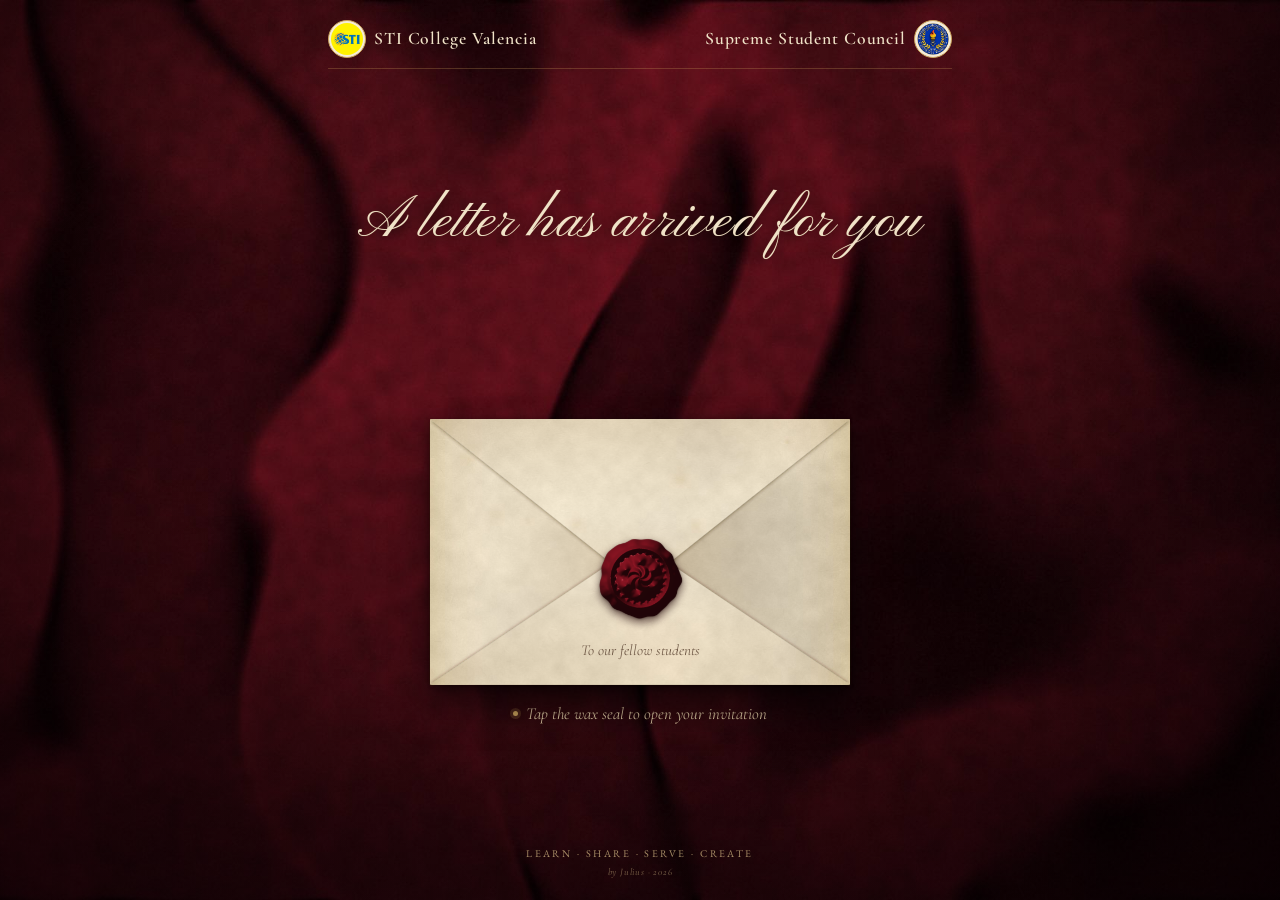
<file: index.html>
<!doctype html>
<html lang="en">
<head>
  <meta charset="utf-8">
  <meta name="viewport" content="width=device-width, initial-scale=1, viewport-fit=cover">
  <meta name="theme-color" content="#2b070b">
  <meta name="description" content="An invitation to the STI College Valencia Teachers' Day Celebration & Panaghimamat 2026 — Friday, October 23, 1:00 to 5:00 PM at Regidor Country Homes.">
  <meta property="og:type" content="website">
  <meta property="og:url" content="https://islawqt.github.io/panaghimamat-2026/">
  <meta property="og:title" content="A letter has arrived for you">
  <meta property="og:description" content="Panaghimamat 2026 · Teachers’ Day & Acquaintance Party · Friday, October 23 · STI College Valencia">
  <meta property="og:image" content="https://islawqt.github.io/panaghimamat-2026/assets/share-student.jpg">
  <meta property="og:image:width" content="1200">
  <meta property="og:image:height" content="630">
  <meta name="twitter:card" content="summary_large_image">
  <meta property="og:image:type" content="image/jpeg">
  <meta property="og:image:alt" content="A sealed vintage envelope on red velvet: A letter has arrived for you">
  <title>Panaghimamat 2026 — STI College Valencia</title>
  <link rel="icon" type="image/svg+xml" href="assets/favicon.svg">
  <link rel="preload" href="assets/fonts/pinyon-script-latin-400-normal.woff2" as="font" type="font/woff2" crossorigin>
  <link rel="preload" href="assets/fonts/eb-garamond-latin-400-normal.woff2" as="font" type="font/woff2" crossorigin>
  <link rel="preload" href="assets/fonts/eb-garamond-latin-600-normal.woff2" as="font" type="font/woff2" crossorigin>
  <link rel="preload" href="assets/fonts/cormorant-garamond-latin-500-italic.woff2" as="font" type="font/woff2" crossorigin>
  <link rel="stylesheet" href="assets/fonts/fonts.css?v=1">
  <!-- Files load with this deploy's time as their version, so nobody needs a hard refresh after an update. -->
  <script>(function(d){var v=Date.parse(d.lastModified)||Date.now();[["c","styles.css"],["j","config.js"],["j","assets/vendor/qrcode.js"],["j","assets/ticket.js"],["j","script.js"],["j","assets/update.js"]].forEach(function(f){d.write(f[0]=="c"?'<link rel="stylesheet" href="'+f[1]+'?v='+v+'">':'<script src="'+f[1]+'?v='+v+'" defer><\/script>')})})(document)</script>
</head>
<body data-audience="student">
  <svg width="0" height="0" style="position:absolute" aria-hidden="true" focusable="false">
    <defs>
      <filter id="deckle" x="-3%" y="-3%" width="106%" height="106%">
        <feTurbulence type="fractalNoise" baseFrequency=".045" numOctaves="3" seed="7" result="n"/>
        <feDisplacementMap in="SourceGraphic" in2="n" scale="7" xChannelSelector="R" yChannelSelector="G"/>
      </filter>
      <pattern id="paperFill" patternUnits="userSpaceOnUse" width="1580" height="1000"><image href="assets/paper.jpg" width="1580" height="1000" preserveAspectRatio="xMidYMid slice"/></pattern>
      <filter id="foldShadow" x="-5%" y="-5%" width="110%" height="115%"><feDropShadow dx="0" dy="6" stdDeviation="7" flood-color="#3a2410" flood-opacity=".38"/></filter>
      <filter id="foldShadowUp" x="-5%" y="-15%" width="110%" height="120%"><feDropShadow dx="0" dy="-5" stdDeviation="7" flood-color="#3a2410" flood-opacity=".32"/></filter>
      <linearGradient id="sideL" x1="0" y1="0" x2="1" y2="0"><stop offset="0" stop-color="#fff" stop-opacity=".06"/><stop offset="1" stop-color="#6b4a22" stop-opacity=".22"/></linearGradient>
      <linearGradient id="sideR" x1="1" y1="0" x2="0" y2="0"><stop offset="0" stop-color="#000" stop-opacity=".02"/><stop offset="1" stop-color="#6b4a22" stop-opacity=".28"/></linearGradient>
      <linearGradient id="bottomLight" x1="0" y1="0" x2="0" y2="1"><stop offset="0" stop-color="#fff" stop-opacity=".22"/><stop offset="1" stop-color="#6b4a22" stop-opacity=".08"/></linearGradient>
      <linearGradient id="flapLight" x1="0" y1="0" x2="0" y2="1"><stop offset="0" stop-color="#6b4a22" stop-opacity=".12"/><stop offset=".6" stop-color="#fff" stop-opacity=".08"/><stop offset="1" stop-color="#6b4a22" stop-opacity=".18"/></linearGradient>
    </defs>
  </svg>
  <div class="velvet" aria-hidden="true"></div>
  <div class="preview-ribbon" id="previewRibbon" hidden><strong>Test preview</strong> · Responses are not saved yet</div>

  <div class="app-shell">
    <header class="masthead">
      <a class="brand" href="#welcome" id="brandHome" aria-label="STI College Valencia, back to the envelope">
        <img src="assets/sti-logo.png" alt="" width="34" height="34"><strong>STI College Valencia</strong>
      </a>
      <span class="brand brand-right">
        <strong>Supreme Student Council</strong><img src="assets/ssc-logo.png" alt="Supreme Student Council logo" width="34" height="34">
      </span>
    </header>

    <main id="mainContent" tabindex="-1">

      <!-- 0 · THE ENVELOPE -->
      <section class="step is-active" data-step="0" id="welcome" aria-labelledby="coverHeading">
        <h1 id="coverHeading" class="cover-line">A letter has arrived for you</h1>

        <div class="envelope-stage">
          <div class="envelope" id="envelope">
            <div class="env-back"></div>
            <div class="env-papers">
            <div class="env-letter paper" aria-hidden="true">
              <span class="mini-kicker">STI College Valencia</span>
              <span class="mini-title">Panaghimamat</span>
              <span class="mini-rule"></span>
              <span class="mini-date">23 October 2026</span>
            </div>
            </div>
            <svg class="env-pocket" viewBox="0 0 1580 1000" preserveAspectRatio="none" aria-hidden="true">
              <path d="M0 0 L768 548 Q790 562 768 576 L0 1000 Z" fill="url(#paperFill)" filter="url(#foldShadow)"/>
              <path d="M0 0 L768 548 Q790 562 768 576 L0 1000 Z" fill="url(#sideL)"/>
              <path d="M1580 0 L812 548 Q790 562 812 576 L1580 1000 Z" fill="url(#paperFill)" filter="url(#foldShadow)"/>
              <path d="M1580 0 L812 548 Q790 562 812 576 L1580 1000 Z" fill="url(#sideR)"/>
              <path d="M0 1000 L758 490 Q790 468 822 490 L1580 1000 Z" fill="url(#paperFill)" filter="url(#foldShadowUp)"/>
              <path d="M0 1000 L758 490 Q790 468 822 490 L1580 1000 Z" fill="url(#bottomLight)"/>
            </svg>
            <span class="env-address">To our fellow students</span>
            <div class="env-flap">
              <svg class="flap-front" viewBox="0 0 1580 640" preserveAspectRatio="none" aria-hidden="true">
                <path d="M0 0 L1580 0 L832 594 Q790 626 748 594 Z" fill="url(#paperFill)" filter="url(#foldShadow)"/>
                <path d="M0 0 L1580 0 L832 594 Q790 626 748 594 Z" fill="url(#flapLight)"/>
              </svg>
              <div class="flap-back"></div>
            </div>
            <button class="seal" id="sealButton" type="button" aria-haspopup="dialog" aria-controls="invitationCard">
              <img src="assets/wax-seal.png" alt="" width="320" height="320">
              <span class="sr-only">Open the invitation</span>
            </button>
          </div>
        </div>

        <p class="hint" id="envelopeHint"><span class="hint-dot" aria-hidden="true"></span>Tap the wax seal to open your invitation</p>
        <div class="after-read" id="afterRead" hidden>
          <button class="primary-btn" id="toPayment" type="button">Contribution &amp; RSVP <span aria-hidden="true">→</span></button>
          <button class="link-btn" id="reopenEnvelope" type="button">Read the invitation again</button>
        </div>
      </section>

      <!-- 1 · CONTRIBUTION & PAYMENT -->
      <section class="step" data-step="1" id="contribution" aria-labelledby="contribHeading" hidden>
        <div class="folio"><span>01 / 02</span><span>Contribution</span></div>
        <h2 id="contribHeading" class="page-title">One celebration, <em>one contribution</em></h2>
        <p class="lead">One amount covers both the Teachers’ Day Celebration and the acquaintance party.</p>

        <div class="price-single">
          <small>Per student</small>
          <strong>₱550</strong>
          <span>Teachers’ Day &amp; acquaintance party</span>
        </div>

        <div class="paper paper-card">
          <p class="card-label">Collection period</p>
          <p class="collection"><strong>October 7</strong> <span>to</span> <strong>October 19, 2026</strong></p>
          <div class="rule-ornament" aria-hidden="true">✦</div>
          <p class="card-label">Who to pay</p>
          <div class="payees">
            <div class="payee">
              <strong>Ms. Jhodel Aranas</strong>
              <small>SSC Treasurer</small>
              <span>Cash, in person</span>
            </div>
            <div class="payee">
              <strong>Ms. Anthony Sedoro</strong>
              <small>SSC President</small>
              <span>Cash, GCash or GoTyme</span>
            </div>
          </div>
          <p class="payee-note">Aside from the Treasurer, you may also pay <strong>directly to our SSC President, Ms. Anthony Sedoro</strong>. She is the owner of the GCash and GoTyme accounts and QR codes below.</p>
        </div>

        <div class="paper paper-card qr-card">
          <p class="card-label">Pay online (optional)</p>
          <div class="qr-tabs" role="tablist" aria-label="Online payment account">
            <button type="button" role="tab" id="tabGcash" aria-selected="true" aria-controls="qrPanel" data-account="gcash">GCash</button>
            <button type="button" role="tab" id="tabBank" aria-selected="false" aria-controls="qrPanel" data-account="bank">GoTyme Bank</button>
          </div>
          <div class="qr-panel" id="qrPanel" role="tabpanel" aria-labelledby="tabGcash">
            <img id="qrImage" src="assets/qr-gcash.png?v=2" alt="GCash QR code of Anthony Sedoro" width="240" height="240">
            <dl class="qr-details">
              <div><dt>Account name</dt><dd id="qrName">Anthony Sedoro</dd></div>
              <div><dt id="qrNumberLabel">GCash number</dt><dd id="qrNumber">0975 552 3575</dd></div>
            </dl>
          </div>
          <p class="small-note">After paying, keep a screenshot. You will attach it on the next page. You don’t need to type a reference number.</p>
          <p class="test-warning" data-test-only hidden>Test preview: please don’t send money yet. Payments open once the SSC confirms the site is live.</p>
        </div>

        <aside class="paper paper-card disclosure" aria-labelledby="safetyTitle">
          <p class="card-label" id="safetyTitle">A note on safety</p>
          <p>This invitation is hosted on <strong>GitHub Pages</strong>, a free website host. The site itself never receives or holds money. Every payment goes <strong>directly to the SSC officers</strong>: by GCash or GoTyme to the SSC President’s own account, or in cash to the Treasurer or President.</p>
          <p>Your reply and payment screenshot are saved only to the SSC’s private Google Sheet and Drive, and are used for this event alone.</p>
        </aside>

        <p class="small-note centered">Prefer cash? That’s fine. Just choose <em>Cash</em> on the next page and pay the Treasurer or the President before October 19.</p>
      </section>

      <!-- 2 · RSVP -->
      <section class="step" data-step="2" id="rsvp" aria-labelledby="rsvpHeading" hidden>
        <div class="folio"><span>02 / 02</span><span>Your reply</span></div>
        <h2 id="rsvpHeading" class="page-title">Will you <em>join us?</em></h2>
        <p class="lead">Kindly let us know so we can prepare for you.</p>

        <form id="rsvpForm" class="paper paper-card form-card" novalidate>
          <div class="form-field"><label for="fullName">Full name <span aria-hidden="true">*</span></label><div class="name-check" id="nameCheck"><input id="fullName" name="fullName" type="text" minlength="2" maxlength="100" autocomplete="name" placeholder="e.g. Stephen Dale Paubapo" required><span class="name-check-status" aria-live="polite"><span class="name-spin" aria-hidden="true"></span><span class="name-ok" aria-hidden="true">✓</span><span id="nameCheckText"></span></span></div></div>
          <div class="dup-note" id="dupNote" hidden aria-live="polite">
            <p id="dupText"></p>
            <div class="dup-email" id="dupEmailRow" hidden>
              <label for="dupEmail" class="sr-only">Email for your QR ticket</label>
              <input id="dupEmail" type="email" maxlength="120" autocomplete="email" inputmode="email" placeholder="e.g. name@gmail.com">
              <button type="button" class="primary-btn" id="dupSave">Add my email</button>
            </div>
            <p class="dup-err" id="dupErr" role="alert" hidden></p>
            <div class="dup-mind" id="mindRow" hidden>
              <p class="dup-warn"><b>Note:</b> You only have <b>1 chance</b> to change your mind. Once you switch to attending, you can’t change it back.</p>
              <button type="button" class="primary-btn" id="mindBtn">Change my mind</button>
            </div>
            <button type="button" class="dup-notme" id="dupNotMe">Not you? Fill in the form instead</button>
          </div>

          <div class="form-field"><label for="section">Year &amp; section <span aria-hidden="true">*</span></label><input id="section" name="section" type="text" minlength="2" maxlength="20" autocomplete="off" autocapitalize="characters" spellcheck="false" placeholder="e.g. BSIS 4A" required></div>


          <fieldset><legend>Attendance <span aria-hidden="true">*</span></legend>
            <div class="choice-grid"><label class="choice"><input type="radio" name="attendance" value="Attending" required><span>Happily attending</span></label><label class="choice"><input type="radio" name="attendance" value="Not attending" required><span>Unable to attend</span></label></div>
          </fieldset>

          <div class="form-field" id="reasonWrap" hidden>
            <label for="reason">Reason for not attending <span aria-hidden="true">*</span></label>
            <textarea id="reason" name="reason" rows="3" maxlength="300" placeholder="Briefly tell us why"></textarea>
            <small class="field-help">Reasons are strictly checked by the SSC officers.</small>
          </div>

          <div id="paymentFields" hidden>
            <div class="fee-line"><span>Your contribution</span><b id="feeValue">₱—</b></div>
            <div class="form-field" id="emailWrap" hidden><label for="email">Email for your QR ticket <span aria-hidden="true">*</span></label><input id="email" name="email" type="email" maxlength="120" autocomplete="email" inputmode="email" placeholder="e.g. stephen.paubapo@gmail.com"><small class="field-help">Your QR ticket is sent to this email once your payment is verified.</small></div>
            <fieldset><legend>How will you pay? <span aria-hidden="true">*</span></legend>
              <div class="method-list">
                <label class="method"><input type="radio" name="paymentMethod" value="Cash"><span><strong>Cash</strong><small>To the Treasurer or President Ms. Anthony Sedoro</small></span></label>
                <label class="method"><input type="radio" name="paymentMethod" value="GCash"><span><strong>GCash</strong><small>Already paid to Ms. Anthony Sedoro</small></span></label>
                <label class="method"><input type="radio" name="paymentMethod" value="Bank Transfer"><span><strong>GoTyme Bank</strong><small>Already paid to Ms. Anthony Sedoro</small></span></label>
              </div>
            </fieldset>
            <div class="form-field" id="proofWrap" hidden>
              <label for="proofImage">Payment screenshot <span aria-hidden="true">*</span></label>
              <input type="file" id="proofImage" accept="image/jpeg,image/png,image/webp">
              <small class="field-help">JPG, PNG or WebP, up to 2 MB. No reference number needed. The SSC checks it from your screenshot.</small>
            </div>
          </div>

          <div class="honeypot" aria-hidden="true"><label>Leave this empty<input id="companyWebsite" name="website" tabindex="-1" autocomplete="off"></label></div>

          <label class="consent"><input id="consent" type="checkbox" required><span>I agree that my reply, email and any payment screenshot will be shared with the STI Supreme Student Council for event coordination only.</span></label>
          <p class="connection-status" id="connectionStatus" role="status"></p>
          <p class="form-error" id="formError" role="alert" hidden></p>
          <button class="primary-btn full" type="submit" id="submitBtn">Send my reply</button>
        </form>
        <p class="status-back" id="statusLink" hidden><a href="status/">No QR ticket yet? Get help →</a></p>
      </section>

      <!-- 3 · ACKNOWLEDGMENT -->
      <section class="step" data-step="3" id="reply" aria-labelledby="replyHeading" hidden>
        <div class="rule-ornament big" aria-hidden="true">✦</div>
        <h2 id="replyHeading" class="page-title">Thank you, <em>truly.</em></h2>
        <p class="lead" id="replyBody">Your reply has been received.</p>
        <div id="ticketSlot" hidden></div>
        <div class="paper paper-card receipt" id="receiptCard">
          <div class="receipt-top"><span>STI College Valencia</span><span>SSC · 2026</span></div>
          <h3 id="receiptTitle">RSVP Acknowledgment</h3>
          <p class="receipt-tag" id="receiptTag">Response recorded</p>
          <dl id="receiptDetails"></dl>
          <p class="receipt-foot" id="receiptFooter">An acknowledgment for event coordination, not an official receipt.</p>
        </div>
        <div class="actions"><button type="button" class="primary-btn full" id="printReceipt">Save / print</button><button type="button" class="ghost-btn full" id="restartButton">Back to the envelope</button></div>
      </section>
    </main>

    <footer class="pager" id="pager" hidden>
      <button id="backBtn" class="ghost-btn" type="button">← Back</button>
      <div class="dots" aria-hidden="true"><span></span><span></span><span></span></div>
      <button id="nextBtn" class="ghost-btn solid" type="button">Next →</button>
    </footer>
    <p class="footer-mark">Learn · Share · Serve · Create</p>
    <p class="credit">by Julius · 2026</p>
  </div>

  <!-- THE INVITATION (opens from the envelope) -->
  <div class="invite-layer" id="inviteLayer" hidden>
    <div class="invite-card" id="invitationCard" role="dialog" aria-modal="true" aria-labelledby="inviteTitle" tabindex="-1">
      <div class="invite-sheet paper">
        <div class="invite-inner invite-content">
          <div class="invite-logos"><img src="assets/sti-logo.png" alt="STI logo" width="40" height="40"><img src="assets/ssc-logo.png" alt="SSC logo" width="40" height="40"></div>
          <p class="invite-from">The Supreme Student Council<br>of STI College Valencia</p>
          <p class="invite-request">requests the pleasure of your company at the</p>
          <p class="invite-script">Teachers’ Day Celebration</p>
          <p class="invite-amp">&amp;</p>
          <h2 id="inviteTitle" class="invite-title">Panaghimamat 2026</h2>
          <p class="invite-tagline">an afternoon of gratitude and new friendships</p>

          <div class="invite-theme" id="themeRow" hidden><span>Theme</span><strong id="themeValue"></strong></div>

          <div class="invite-date">
            <span class="d-side">Friday</span>
            <span class="d-mid"><small>October</small><b>23</b><small>2026</small></span>
            <span class="d-side">1 – 5 PM</span>
          </div>
          <p class="invite-time">from one o’clock until five in the afternoon</p>

          <div class="invite-rule" aria-hidden="true">✦</div>

          <p class="invite-venue"><strong>Regidor Country Homes</strong><br>Carnai, Valencia City, Bukidnon</p>

          <p class="invite-contrib">Contribution: <strong>₱550</strong> per student<br><small>Collected October 7–19</small></p>

          <p class="invite-links">
            <a href="https://www.google.com/maps/search/?api=1&amp;query=Regidor%27s+Country+Home+Carnai+Valencia+Bukidnon" target="_blank" rel="noopener noreferrer">View map</a>

          </p>

          <p class="invite-motto">Learn · Share · Serve · Create</p>
          <p class="invite-inside">Fold this paper and tuck it back into the envelope. Your contribution slip and reply card will appear next.</p>
          <button class="primary-btn" id="closeInvitation" type="button">Fold this paper</button>
        </div>
      </div>
    </div>
  </div>
</body>
</html>
</file>
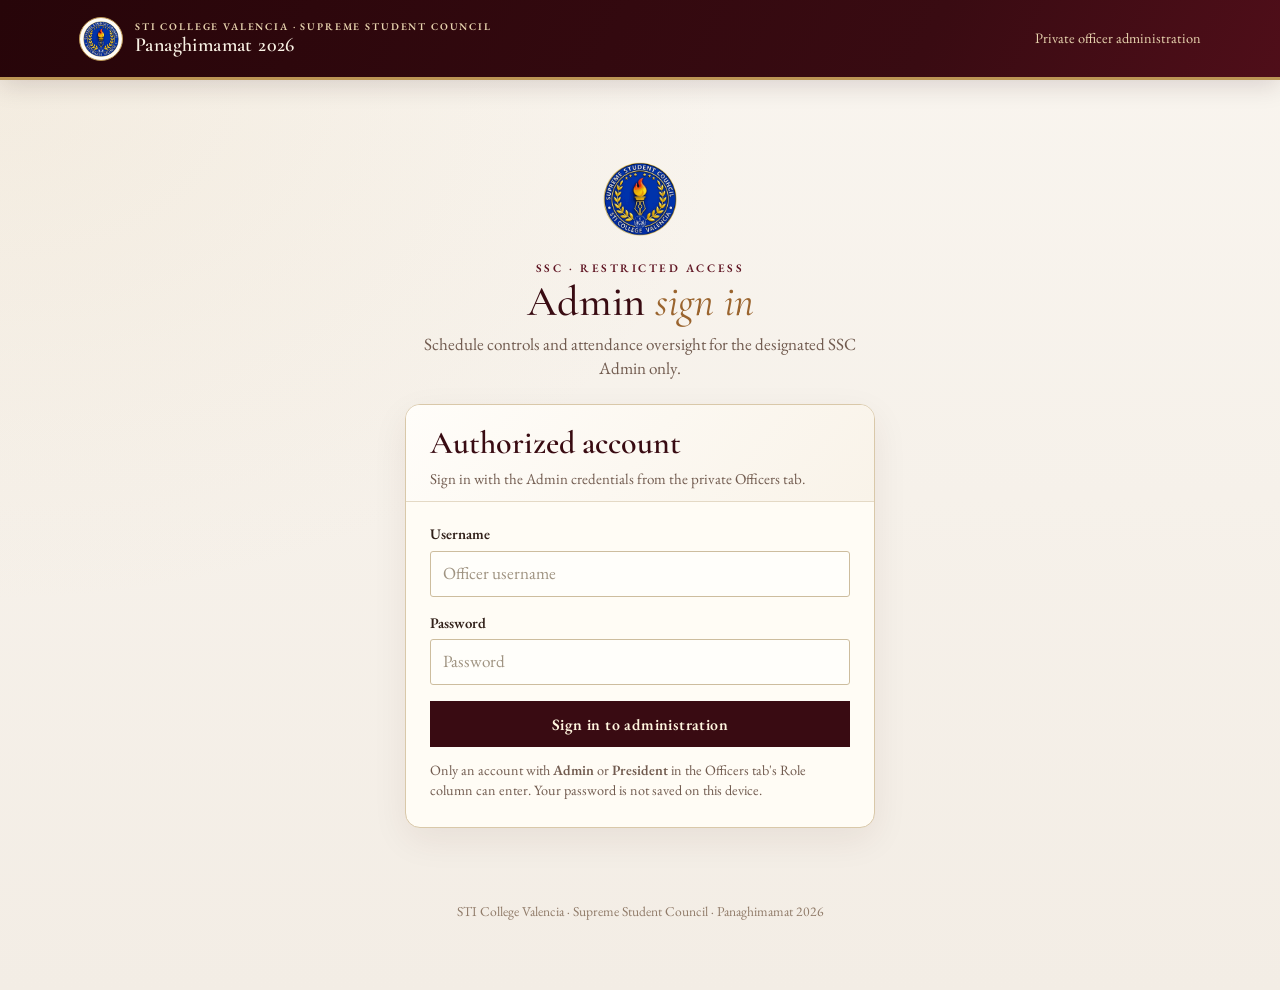
<file: 4admin/index.html>
<!doctype html>
<html lang="en">
<head>
<meta charset="utf-8">
<base href="../">
<meta name="viewport" content="width=device-width, initial-scale=1">
<meta name="theme-color" content="#29080d">
<meta name="robots" content="noindex,nofollow,noarchive">
<meta name="referrer" content="no-referrer">
<title>Admin Dashboard · Panaghimamat 2026</title>
<link rel="icon" type="image/svg+xml" href="assets/favicon.svg">
<link rel="stylesheet" href="assets/fonts/fonts.css?v=1">
<style>
:root{--wine:#390b12;--wine2:#611725;--cream:#f8f1e4;--paper:#fffcf5;--ink:#312019;--muted:#715b4f;--gold:#bc9655;--gold2:#e8d4af;--line:#e4d9c5;--green:#205747;--amber:#986620;--body:'EB Garamond',Georgia,serif;--display:'Cormorant Garamond',Georgia,serif}
*{box-sizing:border-box}
[hidden]{display:none!important}
body{margin:0;min-height:100vh;color:var(--ink);background:#f5efe4;font:1.07rem/1.4 var(--body)}
button,input,select{font:inherit}
button{cursor:pointer}
button:disabled{cursor:not-allowed;opacity:.55}
a{color:inherit}
:focus-visible{outline:3px solid var(--gold);outline-offset:3px}
.top{background:linear-gradient(115deg,#270509,var(--wine) 72%,#4f0e19);color:var(--cream);border-bottom:3px solid var(--gold)}
.topinner{max-width:1170px;padding:14px 24px;margin:auto;display:flex;align-items:center;justify-content:space-between;gap:14px}
.brand{display:flex;align-items:center;gap:12px;text-decoration:none}
.brand img{height:44px;width:44px;object-fit:contain;border-radius:50%;background:var(--paper);border:1px solid var(--gold);padding:3px}
.brand .small{display:block;font:600 .64rem var(--body);text-transform:uppercase;letter-spacing:.18em;color:var(--gold2)}
.brand strong{font:600 1.25rem var(--display);letter-spacing:.02em}
.topnav{display:flex;align-items:center;gap:12px}
.topnav button{border:1px solid #ac8a60;background:transparent;color:var(--cream);padding:9px 16px;font-size:.92rem}
.topnav span{font-size:.9rem;color:var(--gold2)}
.wrap{max-width:1170px;margin:0 auto;padding:28px 24px 70px}
.eyebrow{font:700 .75rem var(--body);letter-spacing:.22em;text-transform:uppercase;color:var(--wine2);margin:0 0 6px}
h1{font:500 clamp(2.8rem,6vw,4.2rem)/.99 var(--display);color:var(--wine);margin:0}
h1 em{font-weight:400;color:#9a642e}
.sub{margin:12px 0 0;color:var(--muted);max-width:620px}
.login{max-width:470px;margin:44px auto}
.panel{background:var(--paper);border:1px solid #d9c8a9;box-shadow:0 7px 28px rgba(55,25,10,.06)}
.panel-head{padding:20px 24px 12px;border-bottom:1px solid var(--line)}
.panel-head h2{font:600 1.9rem/1.1 var(--display);color:var(--wine);margin:0}
.panel-head p{margin:8px 0 0;color:var(--muted);font-size:.94rem}
.panel-content{padding:22px 24px 26px}
.login .brandmark{display:flex;justify-content:center;align-items:center;height:85px;margin:4px auto 19px}
.login .brandmark img{height:74px;max-width:90px;object-fit:contain}
.login h1{text-align:center;font-size:2.65rem}
.login .sub{text-align:center;margin:10px auto 23px}
label{font-weight:600;display:block;font-size:.92rem}
.field{display:grid;gap:6px;margin-bottom:16px}
input,select{width:100%;min-height:46px;padding:10px 12px;border:1px solid #cdbd9e;background:#fffefa;color:var(--ink);border-radius:3px}
input::placeholder{color:#9f9381}
.button{border:1px solid var(--wine);background:var(--wine);color:#fff6df;padding:11px 18px;min-height:46px;display:inline-flex;align-items:center;justify-content:center;gap:8px;font:600 .99rem var(--body);letter-spacing:.025em;text-decoration:none;transition:background .16s}
.button:hover:not(:disabled){background:var(--wine2)}
.button.secondary{background:transparent;color:var(--wine);border-color:#b89860}
.button.secondary:hover:not(:disabled){background:#f5ebdc}
.button.full{width:100%}
.note{margin:14px 0 0;font-size:.89rem;color:var(--muted)}
.notice{padding:12px 14px;border-left:3px solid var(--gold);background:#f6eddc;font-size:.96rem;margin:14px 0 0}
.notice.error{border-color:#ab3b43;background:#fff0ee;color:#7f1b2c}
.notice.success{border-color:#38765b;background:#eaf4ec;color:#28513e}
.intro{display:flex;align-items:end;justify-content:space-between;gap:20px;margin-bottom:24px}
.meta{font-size:.93rem;color:var(--muted);text-align:right}
.meta strong{color:var(--wine)}
.metrics{display:grid;grid-template-columns:repeat(4,minmax(0,1fr));gap:14px;margin-bottom:22px}
.metric{padding:17px 20px;background:var(--paper);border:1px solid var(--line);border-top:3px solid var(--gold)}
.metric .name{display:block;font:600 .77rem var(--body);letter-spacing:.16em;text-transform:uppercase;color:var(--muted)}
.metric .value{display:block;font:600 2.8rem/.95 var(--display);margin:9px 0;color:var(--wine)}
.metric .detail{font-size:.88rem;color:var(--muted)}
.columns{display:grid;grid-template-columns:1.13fr 1fr;gap:20px;align-items:start}
.stack{display:grid;gap:20px}
.windows{display:grid;grid-template-columns:1fr 1fr;gap:13px 18px}
.section-label{font:700 .8rem var(--body);text-transform:uppercase;letter-spacing:.13em;color:var(--wine2);margin:4px 0 12px}
.statusline{display:flex;align-items:center;flex-wrap:wrap;gap:9px}
.pill{display:inline-flex;align-items:center;gap:6px;padding:5px 10px;border-radius:100px;background:#f3e8da;font-size:.82rem;color:#684735}
.pill::before{content:"";height:7px;width:7px;background:#b48b5a;border-radius:100%}
.pill.open{background:#e4f1e8;color:var(--green)}
.pill.open::before{background:#3b9a6d}
.pill.closed::before{background:#a56854}
.panel-footer{padding:13px 24px;border-top:1px solid var(--line);display:flex;flex-wrap:wrap;justify-content:space-between;align-items:center;gap:12px}
.help{color:var(--muted);font-size:.91rem;margin:12px 0 0}
.finder{display:flex;gap:10px;flex-wrap:wrap;align-items:center}
.finder input{flex:1 1 210px;min-width:0}
.finder select{flex:0 1 150px}
.list{list-style:none;margin:0;padding:0;max-height:440px;overflow:auto}
.person{display:grid;grid-template-columns:1fr auto;gap:8px;padding:12px 1px;border-bottom:1px solid var(--line)}
.person:last-child{border-bottom:0}
.person strong{display:block;font:600 1.25rem var(--display);color:var(--ink)}
.person small{display:block;color:var(--muted);font-size:.84rem}
.person .state{text-align:right;font-weight:600;font-size:.86rem;white-space:nowrap}
.person .state.inside{color:var(--green)}
.person .state.out{color:var(--wine2)}
.person .state.notyet{color:#936c3a}
.empty{padding:19px;text-align:center;color:var(--muted)}
.divider{border:0;border-top:1px solid var(--line);margin:22px 0}
.bottom{font:.85rem var(--body);color:#907b69;text-align:center;padding:30px 0 0}
@media(max-width:850px){.columns{grid-template-columns:1fr}.metrics{grid-template-columns:repeat(2,minmax(0,1fr))}.meta{text-align:left}.intro{display:block}.intro .meta{margin-top:14px}}
@media(max-width:500px){.wrap{padding:22px 14px 60px}.topinner{padding:12px 14px}.brand strong{font-size:1.08rem}.brand img{height:38px;width:38px}.topnav span{display:none}.panel-head{padding:17px 16px 12px}.panel-content{padding:17px 16px 20px}.panel-footer{padding:14px 16px}.metrics{gap:9px}.metric{padding:13px}.metric .value{font-size:2.5rem}.windows{gap:10px}.finder select{flex:1 1 120px}.person{grid-template-columns:1fr}}
@media(prefers-reduced-motion:reduce){*{scroll-behavior:auto!important;transition:none!important}}

/* Responsive Admin dashboard refinement — Panaghimamat 2026 */
:root{--shadow:0 12px 36px rgba(66,34,18,.07);--r:15px}
body{background:radial-gradient(ellipse at 0% 10%,rgba(220,198,158,.17),transparent 40%),linear-gradient(#f9f5ef,#f3ede5);-webkit-font-smoothing:antialiased}
.top{position:relative;box-shadow:0 5px 26px rgba(37,8,12,.15)}
.topinner{min-height:77px}
.topnav{flex-shrink:0}
.topnav button{border-radius:100px;font-size:.88rem;min-height:40px}
.wrap{padding-top:32px}
.eyebrow{font-size:.72rem}
.intro{margin-bottom:22px}
.intro h1{letter-spacing:-.018em}
.meta{line-height:1.45}
.metric{min-width:0;border:1px solid var(--line);border-top:3px solid var(--gold);border-radius:12px;box-shadow:var(--shadow)}
.metric:nth-child(2){border-top-color:#8f5860}
.metric:nth-child(3){border-top-color:#467c65}
.metric:nth-child(4){border-top-color:#a47745}
.metric .name{font-size:.7rem;letter-spacing:.12em}
.metric .detail{line-height:1.2;display:block}
.panel{border-radius:var(--r);overflow:hidden;box-shadow:var(--shadow);min-width:0}
.panel-head{background:linear-gradient(130deg,#fffdf9,#f9f3e9)}
.panel-head h2{font-size:2rem}
.panel-content{min-width:0}
.panel-kicker{margin:0 0 5px!important;font:700 .66rem/1.2 var(--body)!important;text-transform:uppercase;letter-spacing:.17em;color:#8b6650!important}
.panel-head-split{display:flex;justify-content:space-between;align-items:center;gap:14px}
.live-count{flex:none;font:600 .76rem/1.2 var(--body);color:var(--green);background:#e6f2eb;border:1px solid #cce2d4;padding:9px 11px;border-radius:999px}
.live-count::before{content:"";display:inline-block;height:7px;width:7px;border-radius:100%;background:#5e9f79;margin-right:7px}
.live-count.idle{color:var(--muted);background:#f4ede5;border-color:#e1d4c3}
.live-count.idle::before{background:#b9ab96}
.officer-summary{display:grid;grid-template-columns:repeat(3,minmax(0,1fr));border-bottom:1px solid var(--line)}
.officer-summary>div{padding:17px 16px;border-right:1px solid var(--line)}
.officer-summary>div:last-child{border-right:0}
.officer-summary strong{display:block;font:600 2rem/.95 var(--display);color:var(--wine)}
.officer-summary span{display:block;color:var(--muted);font:.84rem/1.15 var(--body);margin-top:6px}
.officer-list{padding:4px 20px}
.officer-person{display:flex;justify-content:space-between;gap:12px;align-items:center;padding:15px 0;border-bottom:1px solid var(--line)}
.officer-person:last-child{border-bottom:0}
.officer-identity{display:flex;align-items:center;gap:11px;min-width:0}
.officer-avatar{display:grid;place-items:center;flex:none;background:#f1e6d4;color:var(--wine);border:1px solid #dec49b;border-radius:11px;width:38px;height:38px;font:600 1.1rem var(--display)}
.officer-person strong{display:block;font:600 1.2rem/1.13 var(--display);color:var(--wine);overflow-wrap:anywhere}
.officer-person small{display:block;color:var(--muted);font:.81rem/1.25 var(--body);margin-top:4px}
.officer-counts{text-align:right;flex:none}
.officer-counts strong{font:600 1.75rem/.94 var(--display);color:var(--wine)}
.officer-counts span{display:block;color:var(--muted);font:.8rem/1.2 var(--body);margin-top:4px}
.officer-tag{display:inline-block;border-radius:999px;background:#e5f2ea;color:#226447;font:.75rem var(--body);padding:2px 7px;margin-left:6px}
.officer-empty{padding:19px 0;color:var(--muted);text-align:center;font:.96rem var(--body)}
.activity-caveat{margin:0;border-top:1px solid var(--line);padding:11px 20px 13px;background:#f9f3eb;font:.83rem/1.35 var(--body);color:var(--muted)}
.tiny-reminder{margin:0;color:var(--muted);font:italic .91rem/1.25 var(--body);text-align:center}
.tiny-reminder span{color:#ae854c;margin-right:6px}
.windows>*{min-width:0}
.windows input{min-width:0;max-width:100%}
.finder>*{min-width:0}
.finder input{min-width:0}
.person{align-items:start}
.person small{overflow-wrap:anywhere}
@media(max-width:850px){
  .columns{gap:16px}
  .stack{gap:16px}
  .officer-summary>div{padding:14px}
}
@media(max-width:580px){
  body{font-size:1rem}
  .topinner{min-height:69px;gap:9px}
  .brand{gap:8px;min-width:0}
  .brand .small{font-size:.53rem;letter-spacing:.09em}
  .brand strong{font-size:1.05rem}
  .topnav{gap:5px}
  .topnav button{padding:7px 10px;font-size:.8rem}
  .wrap{padding:21px 13px 50px}
  .login{margin:24px auto}
  .intro{margin-bottom:18px}
  .intro h1{font-size:3rem}
  .intro .sub{font-size:.99rem}
  .intro .meta{margin-top:11px;font-size:.85rem}
  .metrics{gap:9px;margin-bottom:17px}
  .metric{padding:14px 13px;min-height:123px}
  .metric .value{font-size:2.55rem;margin:13px 0 7px}
  .metric .name{font-size:.67rem}
  .metric .detail{font-size:.82rem}
  .panel-head{padding:17px 17px 13px}
  .panel-head h2{font-size:1.85rem}
  .panel-head p{font-size:.88rem}
  .panel-content{padding:17px}
  .panel-footer{padding:13px 17px}
  .columns{gap:16px}
  .stack{gap:16px}
  .windows{gap:11px}
  .windows label{font-size:.85rem}
  input,select{font-size:16px;min-height:46px}
  .finder{gap:9px}
  .finder #search{flex-basis:100%}
  .finder #group,.finder #state{flex:1 1 calc(50% - 5px)}
  .finder .button{min-height:44px}
  .person{padding:13px 0}
  .officer-summary>div{padding:14px 12px}
  .officer-summary strong{font-size:1.8rem}
  .officer-summary span{font-size:.77rem}
  .officer-list{padding:2px 16px}
  .activity-caveat{padding:12px 16px}
  .officer-person{gap:9px}
  .officer-avatar{height:33px;width:33px}
  .officer-person strong{font-size:1.12rem}
  .officer-counts strong{font-size:1.5rem}
  .panel-head-split{gap:9px}
  .live-count{padding:8px 9px;font-size:.7rem;white-space:nowrap}
}
@media(max-width:350px){
  .topnav span{display:none}
  .metric .name{letter-spacing:.07em}
  .panel-head-split{flex-wrap:wrap}
  .live-count{margin-top:3px}
  .windows{grid-template-columns:1fr 1fr;gap:8px}
  .windows input{padding:8px 6px}
}

.event-date-field{margin:0 0 17px}.event-date-field input{max-width:280px;font-size:16px}
.event-date-field input:disabled{background:#f2e9dd;color:#846d59}
.event-date-field small{display:block;color:var(--muted);margin-top:5px;font-size:.84rem}
.presence-panel{padding:16px 20px;border-bottom:1px solid var(--line);background:#fffbf5}
.presence-heading{display:flex;flex-wrap:wrap;justify-content:space-between;align-items:center;gap:8px}
.presence-heading strong{font:600 1.35rem var(--display);color:var(--wine)}
.presence-heading span{font:.82rem var(--body);color:var(--muted)}
.presence-list{display:grid;gap:7px;margin-top:12px}
.presence-item{display:flex;justify-content:space-between;align-items:center;gap:8px;padding:10px;
  background:#fff;border:1px solid var(--line);border-radius:9px}
.presence-item .name{font:600 .95rem var(--body);min-width:0}
.presence-item .name::before{content:"";display:inline-block;width:8px;height:8px;background:#aea399;border-radius:50%;margin-right:8px}
.presence-item.online .name::before{background:#24835a;box-shadow:0 0 0 3px #e5f2eb}
.presence-item.break .name::before{background:#d0902a;box-shadow:0 0 0 3px #f6ead2}
.presence-item .detail{font:.8rem var(--body);color:var(--muted);white-space:nowrap}
.presence-item.online .detail{color:#226647}
.presence-help{margin:12px 0 0;font:.84rem/1.3 var(--body);color:var(--muted)}
@media(max-width:520px){.event-date-field input{max-width:none}.presence-panel{padding:14px 16px}.presence-item .detail{font-size:.76rem}}

/* Simple two-step check-in / check-out schedule. All saves remain server-authorized. */
.schedule-quick{display:flex;align-items:center;gap:7px;flex-wrap:wrap;margin:3px 0 15px}
.schedule-quick span{font:.88rem var(--body);color:var(--muted);margin-right:3px}
.quick-btn{background:#faf4e9;border:1px solid #c8aa7d;color:var(--wine);border-radius:999px;
  padding:7px 13px;min-height:36px;font:600 .85rem var(--body)}
.quick-btn:hover,.quick-btn:focus-visible{background:#f0e0c4}
.schedule-groups{display:grid;grid-template-columns:1fr 1fr;gap:12px}
.schedule-group{min-width:0;border:1px solid #dfcba8;background:#fffcf5;border-radius:12px;padding:14px}
.schedule-group header{display:flex;gap:9px;align-items:center;margin-bottom:14px}
.schedule-index{display:grid;place-items:center;flex:none;border-radius:8px;background:var(--wine);
  color:#f7ead4;width:27px;height:27px;font:600 .92rem var(--body)}
.schedule-group h3{font:600 1.52rem/1 var(--display);margin:0;color:var(--wine)}
.schedule-group header small{display:block;margin-top:3px;color:var(--muted);font:.8rem/1.2 var(--body)}
.schedule-group .windows{gap:10px}
.schedule-group .windows label{font-size:.85rem;color:#715344}
.schedule-group input{width:100%;min-width:0;padding:9px 8px;font-size:16px}
.schedule-group input[aria-invalid="true"]{outline:2px solid #a13c43;outline-offset:1px;border-color:#a13c43}
.schedule-preview{padding:12px 13px;border-radius:8px;background:#f5ebda;margin:15px 0 6px;
  font:.98rem/1.45 var(--body);color:var(--wine)}
.schedule-tip{font:.85rem/1.35 var(--body);color:var(--muted);margin:7px 0 17px}
.schedule-actions{margin-top:8px}
@media(max-width:950px){.schedule-groups{grid-template-columns:1fr}}
@media(min-width:851px) and (max-width:1100px){.schedule-group .windows{grid-template-columns:1fr}}
@media(max-width:580px){.schedule-groups{gap:10px}.schedule-group{padding:13px}.schedule-group .windows{grid-template-columns:repeat(2,minmax(0,1fr))}
  .schedule-quick{gap:6px}.schedule-actions .button{flex:1 1 145px}.schedule-preview{font-size:.94rem}}

.check-line{display:flex;align-items:center;gap:10px;font-weight:500;margin:0 0 16px}
.check-line input{width:20px;height:20px;min-height:0}
.notice a{color:inherit;font-weight:600}
.email-list{padding:4px 20px}
.email-req{display:grid;gap:8px;padding:14px 0;border-bottom:1px solid var(--line)}
.email-req:last-child{border-bottom:0}
.email-req strong{font:600 1.2rem/1.15 var(--display);color:var(--wine)}
.email-req small{display:block;color:var(--muted);font-size:.84rem;overflow-wrap:anywhere}
.email-req .new{color:var(--green);font-weight:600}
.email-req .old{text-decoration:line-through}
.email-req .acts{display:flex;gap:8px;flex-wrap:wrap}
.email-req .acts .button{min-height:40px;padding:7px 14px;flex:1 1 120px}
/* Event-day order: numbers, officers, guests; the schedule folds away below. */
.stack.after{margin-top:20px}
.schedule-panel>summary{list-style:none;cursor:pointer;display:grid;gap:8px}
.schedule-panel>summary::-webkit-details-marker{display:none}
.schedule-panel>summary p{margin:0}
.sum-title{display:flex;align-items:baseline;justify-content:space-between;gap:10px}
.sum-hint{font:600 .78rem var(--body);color:#8b6650;white-space:nowrap}
.sum-hint::after{content:" \25BE"}
.schedule-panel[open] .sum-hint{display:none}
.presence-item .who{min-width:0;display:grid;gap:3px}
.presence-item .detail{white-space:normal}
.presence-item .officer-counts strong{font-size:1.45rem}
</style>
<!-- Files load with this deploy's time as their version, so nobody needs a hard refresh after an update. -->
<script>(function(d){var v=Date.parse(d.lastModified)||Date.now();[["j","config.js"],["j","assets/admin.js"],["j","assets/update.js"]].forEach(function(f){d.write(f[0]=="c"?'<link rel="stylesheet" href="'+f[1]+'?v='+v+'">':'<script src="'+f[1]+'?v='+v+'" defer><\/script>')})})(document)</script>
</head>
<body>
<header class="top">
  <div class="topinner">
    <a class="brand" href="4admin/" aria-label="Panaghimamat administration home">
      <img src="assets/ssc-logo.png" alt="SSC logo" width="44" height="44">
      <span><span class="small">STI College Valencia · Supreme Student Council</span><strong>Panaghimamat 2026</strong></span>
    </a>
    <div class="topnav"><span id="topName">Private officer administration</span><button type="button" id="signOut" hidden>Sign out</button></div>
  </div>
</header>
<main class="wrap">
  <section class="login" id="loginScreen" aria-labelledby="loginTitle">
    <div class="brandmark"><img src="assets/ssc-logo.png" alt="" width="74" height="74"></div>
    <p class="eyebrow" style="text-align:center">SSC · Restricted access</p>
    <h1 id="loginTitle">Admin <em>sign in</em></h1>
    <p class="sub">Schedule controls and attendance oversight for the designated SSC Admin only.</p>
    <div class="panel">
      <div class="panel-head"><h2>Authorized account</h2><p>Sign in with the Admin credentials from the private Officers tab.</p></div>
      <form class="panel-content" id="loginForm" novalidate>
        <div class="field"><label for="user">Username</label><input id="user" autocomplete="username" maxlength="40" autocapitalize="none" spellcheck="false" required placeholder="Officer username"></div>
        <div class="field"><label for="pass">Password</label><input id="pass" type="password" autocomplete="current-password" maxlength="80" required placeholder="Password"></div>
        <button class="button full" id="loginButton" type="submit">Sign in to administration</button>
        <p id="loginError" class="notice error" role="alert" hidden></p>
        <p class="note">Only an account with <strong>Admin</strong> or <strong>President</strong> in the Officers tab's Role column can enter. Your password is not saved on this device.</p>
      </form>
    </div>
  </section>

  <section id="dashboard" hidden aria-labelledby="dashboardTitle">
    <div class="intro">
      <div><p class="eyebrow">Event operations · Private dashboard</p><h1 id="dashboardTitle">Attendance <em>control</em></h1><p class="sub">Macontrol nimo ang scanning hours diri thon or macustomize when maopen ang attendance/ticket scanner. Tas mamonitor nimo ang numbers sa in/out.</p></div>
      <div class="meta"><strong id="adminName"></strong><div id="serverTime">Philippine time · —</div><div id="lastUpdated">Not refreshed yet</div></div>
    </div>
    <div class="metrics" aria-label="Attendance overview">
      <article class="metric"><span class="name">Eligible guests</span><strong class="value" id="metricEligible">—</strong><span class="detail">Verified and attending</span></article>
      <article class="metric"><span class="name">Arrived</span><strong class="value" id="metricArrived">—</strong><span class="detail">Checked in at least once</span></article>
      <article class="metric"><span class="name">Currently inside</span><strong class="value" id="metricInside">—</strong><span class="detail">Checked in, not checked out</span></article>
      <article class="metric"><span class="name">Checked out</span><strong class="value" id="metricOut">—</strong><span class="detail">Completed departures</span></article>
    </div>
    <div class="columns">
      <div class="stack">
        <section class="panel officers-panel" aria-labelledby="officersTitle">
          <div class="panel-head panel-head-split">
            <div><p class="panel-kicker">Officer overview</p><h2 id="officersTitle">Scanner activity</h2><p>Mamonitor nimo imo mga officers na mag scan ug pilay nag scan ug manual check in.</p></div>
            <span id="activeOfficerCount" class="live-count" title="Based on scans in the last 15 minutes">0 recently scanning</span>
          </div>
          <div class="officer-summary">
            <div><strong id="officerScanCount">0</strong><span>Recorded actions</span></div>
            <div><strong id="trackedOfficerCount">0</strong><span>Officers with scans</span></div>
            <div><strong id="manualScanCount">0</strong><span>Manual check-ins</span></div>
          </div>
          <div class="presence-panel">
            <div class="presence-heading"><strong>Officers</strong><span id="onlineScannerCount">Backend update needed</span></div>
            <div id="presenceList" class="presence-list" aria-live="polite"><p class="officer-empty">Live status needs the upgraded Apps Script.</p></div>
            <p class="presence-help">Ang status (Active / On break) ang officer mismo mo-set sa iyang scanner. Offline kung naka-lock or wala na-open sa 2 minutes.</p>
          </div>
          <p class="activity-caveat">Ang pasabot sa “recently scanning” kay naa kay na-record nga scan around 15 minutes, dili kay live login status. Ang mga officers lang nga naay na-record nga attendance or scanned ang makita diri.</p>
        </section>
        <section class="panel" id="walkinPanel" aria-labelledby="walkinTitle" hidden>
          <div class="panel-head"><p class="panel-kicker">Paid in person</p><h2 id="walkinTitle">Add a walk-in guest</h2><p>Para sa mga nibayad diretso pero wala nag-reply sa invitation. Ma-save sila as attending ug Paid ✓. Kung naay email, ma-send dayon ang QR ticket.</p></div>
          <form class="panel-content" id="walkinForm" novalidate>
            <div class="field"><label for="wGroup">Guest type</label><select id="wGroup"><option value="student">Student · ₱550</option><option value="faculty">Faculty · ₱400</option></select></div>
            <div class="field"><label for="wName">Full name</label><input id="wName" maxlength="100" autocomplete="off" placeholder="e.g. Juan Dela Cruz"></div>
            <div class="field" id="wSectionField"><label for="wSection">Year &amp; section</label><input id="wSection" maxlength="20" autocomplete="off" autocapitalize="characters" placeholder="e.g. BSIS 4A"></div>
            <div class="field"><label for="wEmail">Email for the QR ticket <span style="font-weight:400;color:var(--muted)">(optional)</span></label><input id="wEmail" type="email" inputmode="email" maxlength="120" autocomplete="off" placeholder="e.g. name@gmail.com"></div>
            <label class="check-line"><input type="checkbox" id="wCheckin"> Check them in now (they’re here)</label>
            <button class="button full" type="submit" id="wSave">Add guest · Paid</button>
            <p id="walkinFeedback" class="notice" hidden></p>
          </form>
        </section>
        <section class="panel" id="emailPanel" aria-labelledby="emailTitle" hidden>
          <div class="panel-head panel-head-split">
            <div><p class="panel-kicker">Guest helper</p><h2 id="emailTitle">Email requests</h2><p>Guests nga nangayo ug lain nga email para sa ilang ticket. I-check kung tinuod sila (message nila) before mo-approve. Pag approve, ma-send dayon ang ticket sa bag-ong email.</p></div>
            <span id="emailCount" class="live-count idle">0 waiting</span>
          </div>
          <ul id="emailList" class="list email-list" aria-live="polite"><li class="empty">No requests.</li></ul>
          <p id="emailFeedback" class="notice" hidden></p>
        </section>
      </div>
      <section class="panel" aria-labelledby="guestsTitle">
        <div class="panel-head"><h2 id="guestsTitle">Guest status</h2><p>Read-only attendance lookup for paid guests. No emails or ticket references are displayed.</p></div>
        <div class="panel-content">
          <div class="finder">
            <input id="search" type="search" placeholder="Search guest or section" autocomplete="off" aria-label="Search guests">
            <select id="group" aria-label="Group"><option value="all">All groups</option><option value="student">Students</option><option value="faculty">Faculty</option></select>
            <select id="state" aria-label="Attendance status"><option value="all">All statuses</option><option value="inside">Inside</option><option value="out">Checked out</option><option value="pending">Not arrived</option></select>
          </div>
          <p class="help" id="guestCount">Sign in to view guest attendance.</p>
          <ul id="guestList" class="list" aria-live="polite"><li class="empty">No data loaded</li></ul>
        </div>
        <div class="panel-footer"><span class="help" id="guestUpdate" style="margin:0">—</span><button type="button" class="button secondary" id="refreshButton">Refresh attendance</button></div>
      </section>
    </div>
    <div class="stack after">
        <details class="panel schedule-panel" id="scheduleBox">
          <summary class="panel-head"><span class="sum-title"><h2 id="scheduleTitle">Scanner schedule</h2><span class="sum-hint">Tap para i-open</span></span>
            <span class="statusline"><span id="statusCheckin" class="pill closed">Check-in closed</span><span id="statusCheckout" class="pill closed">Check-out closed</span></span>
            <p>Kung imong i-customize ang adlaw ug oras diri, maapektuhan ang tanang scanner sa imong officers.</p></summary>
          <div class="panel-content">
            <form id="scheduleForm" novalidate>
              <p class="section-label">Pili og date ug oras</p>
              <div class="field event-date-field"><label for="eventDate">Adlaw sa scanning</label>
                <input type="date" id="eventDate" value="2026-10-23" disabled required>
                <small id="eventDateSupport">October 23, 2026 is the current backend's fixed scanner date.</small>
              </div>
              <div class="schedule-quick">
                <span>Paspas nga schedule:</span>
                <button type="button" class="quick-btn" id="quickNormal">Normal</button>
                <button type="button" class="quick-btn" id="quickOverlap">15-min overlap</button>
              </div>
              <div class="schedule-groups">
                <section class="schedule-group" aria-labelledby="checkinTitle">
                  <header><span class="schedule-index">1</span><div><h3 id="checkinTitle">Check-in</h3><small>Oras sa pagpasulod sa guests</small></div></header>
                  <div class="windows">
                    <div class="field"><label for="checkinOpens">Sugod</label><input type="time" id="checkinOpens" step="60" required></div>
                    <div class="field"><label for="checkinCloses">Human</label><input type="time" id="checkinCloses" step="60" required></div>
                  </div>
                </section>
                <section class="schedule-group" aria-labelledby="checkoutTitle">
                  <header><span class="schedule-index">2</span><div><h3 id="checkoutTitle">Check-out</h3><small>Oras sa paggawas sa guests</small></div></header>
                  <div class="windows">
                    <div class="field"><label for="checkoutOpens">Sugod</label><input type="time" id="checkoutOpens" step="60" required></div>
                    <div class="field"><label for="checkoutCloses">Human</label><input type="time" id="checkoutCloses" step="60" required></div>
                  </div>
                </section>
              </div>
              <p class="schedule-preview" id="schedulePreview" aria-live="polite">Pilía ang oras sa taas.</p>
              <p class="schedule-tip">Puwede mag-overlap ang check-in ug check-out. Dili pa ni ma-apply hangtod i-save nimo.</p>
              <div class="finder schedule-actions"><button class="button" type="submit" id="saveSchedule">Save schedule</button><button type="button" class="button secondary" id="undoChanges">Balik sa saved time</button></div>
            </form>
            <p class="help">Ang pag-usab diri para ra sa scanner. Dili mausab ang date sa invitation ug ticket email.</p>
            <p id="scheduleFeedback" class="notice" role="status" hidden></p>
          </div>
        </details>
        <p class="tiny-reminder"><span aria-hidden="true">✦</span> Officers scan tickets. Admin manages schedules and monitors attendance.</p>
    </div>
    <p id="dashboardError" class="notice error" role="alert" hidden></p>
  </section>
  <footer class="bottom">STI College Valencia · Supreme Student Council · Panaghimamat 2026</footer>
</main>
</body>
</html>
</file>
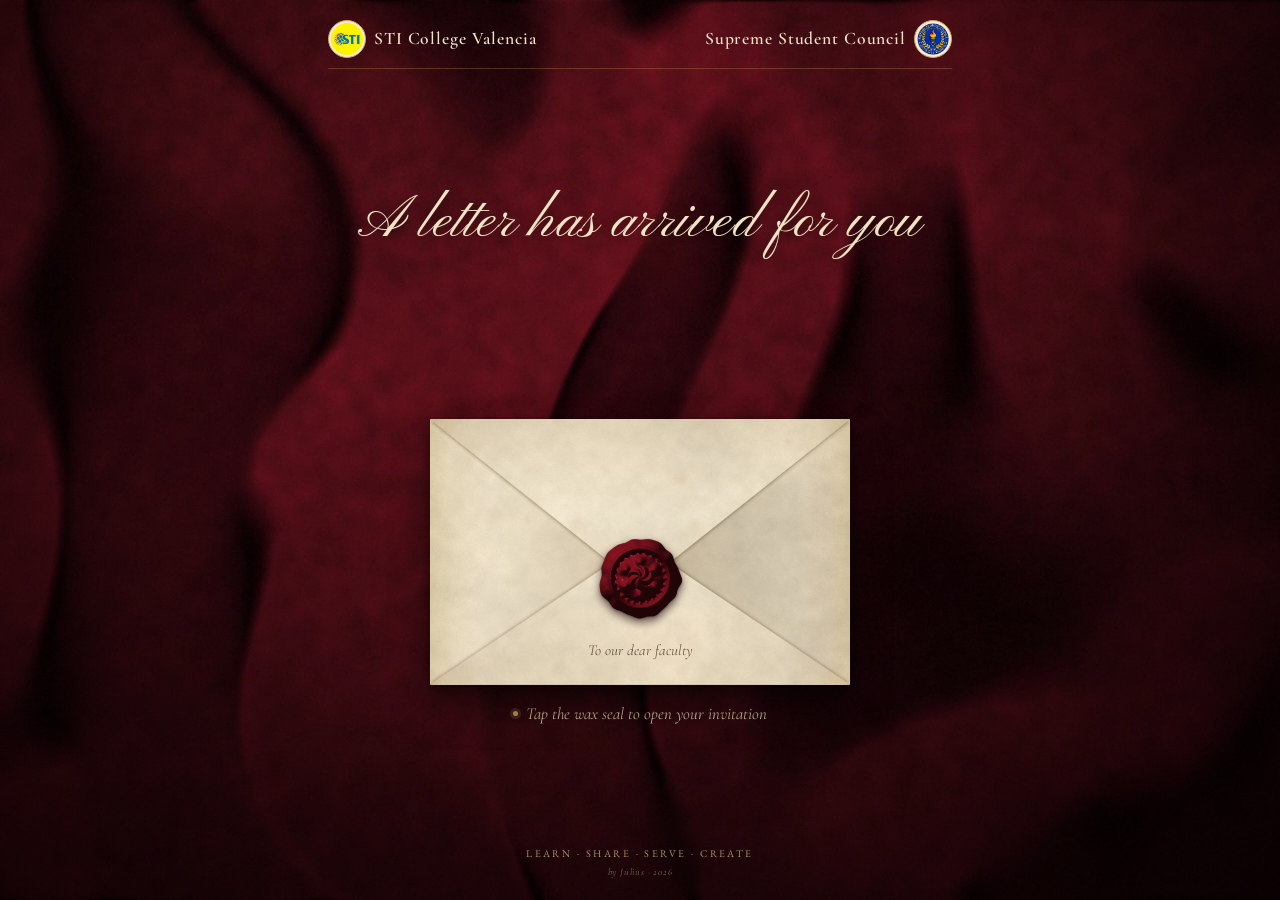
<file: faculty/index.html>
<!doctype html>
<html lang="en">
<head>
  <meta charset="utf-8">
  <base href="../">
  <meta name="viewport" content="width=device-width, initial-scale=1, viewport-fit=cover">
  <meta name="theme-color" content="#2b070b">
  <meta name="description" content="An invitation for the faculty of STI College Valencia to the Teachers' Day Celebration & Panaghimamat 2026, Friday, October 23, 1:00 to 5:00 PM at Regidor Country Homes.">
  <meta name="robots" content="noindex">
  <meta property="og:type" content="website">
  <meta property="og:url" content="https://islawqt.github.io/panaghimamat-2026/faculty/">
  <meta property="og:title" content="A letter has arrived for you">
  <meta property="og:description" content="Panaghimamat 2026 · Teachers’ Day Celebration · Friday, October 23 · STI College Valencia">
  <meta property="og:image" content="https://islawqt.github.io/panaghimamat-2026/assets/share-faculty.jpg?v=2">
  <meta property="og:image:width" content="1200">
  <meta property="og:image:height" content="630">
  <meta name="twitter:card" content="summary_large_image">
  <meta property="og:image:type" content="image/jpeg">
  <meta property="og:image:alt" content="A sealed vintage envelope on red velvet: A letter has arrived for you">
  <title>Panaghimamat 2026 · Faculty — STI College Valencia</title>
  <link rel="icon" type="image/svg+xml" href="assets/favicon.svg">
  <link rel="preload" href="assets/fonts/pinyon-script-latin-400-normal.woff2" as="font" type="font/woff2" crossorigin>
  <link rel="preload" href="assets/fonts/eb-garamond-latin-400-normal.woff2" as="font" type="font/woff2" crossorigin>
  <link rel="preload" href="assets/fonts/eb-garamond-latin-600-normal.woff2" as="font" type="font/woff2" crossorigin>
  <link rel="preload" href="assets/fonts/cormorant-garamond-latin-500-italic.woff2" as="font" type="font/woff2" crossorigin>
  <link rel="stylesheet" href="assets/fonts/fonts.css?v=1">
  <!-- Files load with this deploy's time as their version, so nobody needs a hard refresh after an update. -->
  <script>(function(d){var v=Date.parse(d.lastModified)||Date.now();[["c","styles.css"],["j","config.js"],["j","assets/vendor/qrcode.js"],["j","assets/ticket.js"],["j","script.js"],["j","assets/update.js"]].forEach(function(f){d.write(f[0]=="c"?'<link rel="stylesheet" href="'+f[1]+'?v='+v+'">':'<script src="'+f[1]+'?v='+v+'" defer><\/script>')})})(document)</script>
</head>
<body data-audience="faculty">
  <svg width="0" height="0" style="position:absolute" aria-hidden="true" focusable="false">
    <defs>
      <filter id="deckle" x="-3%" y="-3%" width="106%" height="106%">
        <feTurbulence type="fractalNoise" baseFrequency=".045" numOctaves="3" seed="7" result="n"/>
        <feDisplacementMap in="SourceGraphic" in2="n" scale="7" xChannelSelector="R" yChannelSelector="G"/>
      </filter>
      <pattern id="paperFill" patternUnits="userSpaceOnUse" width="1580" height="1000"><image href="assets/paper.jpg" width="1580" height="1000" preserveAspectRatio="xMidYMid slice"/></pattern>
      <filter id="foldShadow" x="-5%" y="-5%" width="110%" height="115%"><feDropShadow dx="0" dy="6" stdDeviation="7" flood-color="#3a2410" flood-opacity=".38"/></filter>
      <filter id="foldShadowUp" x="-5%" y="-15%" width="110%" height="120%"><feDropShadow dx="0" dy="-5" stdDeviation="7" flood-color="#3a2410" flood-opacity=".32"/></filter>
      <linearGradient id="sideL" x1="0" y1="0" x2="1" y2="0"><stop offset="0" stop-color="#fff" stop-opacity=".06"/><stop offset="1" stop-color="#6b4a22" stop-opacity=".22"/></linearGradient>
      <linearGradient id="sideR" x1="1" y1="0" x2="0" y2="0"><stop offset="0" stop-color="#000" stop-opacity=".02"/><stop offset="1" stop-color="#6b4a22" stop-opacity=".28"/></linearGradient>
      <linearGradient id="bottomLight" x1="0" y1="0" x2="0" y2="1"><stop offset="0" stop-color="#fff" stop-opacity=".22"/><stop offset="1" stop-color="#6b4a22" stop-opacity=".08"/></linearGradient>
      <linearGradient id="flapLight" x1="0" y1="0" x2="0" y2="1"><stop offset="0" stop-color="#6b4a22" stop-opacity=".12"/><stop offset=".6" stop-color="#fff" stop-opacity=".08"/><stop offset="1" stop-color="#6b4a22" stop-opacity=".18"/></linearGradient>
    </defs>
  </svg>
  <div class="velvet" aria-hidden="true"></div>
  <div class="preview-ribbon" id="previewRibbon" hidden><strong>Test preview</strong> · Responses are not saved yet</div>

  <div class="app-shell">
    <header class="masthead">
      <a class="brand" href="#welcome" id="brandHome" aria-label="STI College Valencia, back to the envelope">
        <img src="assets/sti-logo.png" alt="" width="34" height="34"><strong>STI College Valencia</strong>
      </a>
      <span class="brand brand-right">
        <strong>Supreme Student Council</strong><img src="assets/ssc-logo.png" alt="Supreme Student Council logo" width="34" height="34">
      </span>
    </header>

    <main id="mainContent" tabindex="-1">

      <!-- 0 · THE ENVELOPE -->
      <section class="step is-active" data-step="0" id="welcome" aria-labelledby="coverHeading">
        <h1 id="coverHeading" class="cover-line">A letter has arrived for you</h1>

        <div class="envelope-stage">
          <div class="envelope" id="envelope">
            <div class="env-back"></div>
            <div class="env-papers">
            <div class="env-letter paper" aria-hidden="true">
              <span class="mini-kicker">STI College Valencia</span>
              <span class="mini-title">Panaghimamat</span>
              <span class="mini-rule"></span>
              <span class="mini-date">23 October 2026</span>
            </div>
            </div>
            <svg class="env-pocket" viewBox="0 0 1580 1000" preserveAspectRatio="none" aria-hidden="true">
              <path d="M0 0 L768 548 Q790 562 768 576 L0 1000 Z" fill="url(#paperFill)" filter="url(#foldShadow)"/>
              <path d="M0 0 L768 548 Q790 562 768 576 L0 1000 Z" fill="url(#sideL)"/>
              <path d="M1580 0 L812 548 Q790 562 812 576 L1580 1000 Z" fill="url(#paperFill)" filter="url(#foldShadow)"/>
              <path d="M1580 0 L812 548 Q790 562 812 576 L1580 1000 Z" fill="url(#sideR)"/>
              <path d="M0 1000 L758 490 Q790 468 822 490 L1580 1000 Z" fill="url(#paperFill)" filter="url(#foldShadowUp)"/>
              <path d="M0 1000 L758 490 Q790 468 822 490 L1580 1000 Z" fill="url(#bottomLight)"/>
            </svg>
            <span class="env-address">To our dear faculty</span>
            <div class="env-flap">
              <svg class="flap-front" viewBox="0 0 1580 640" preserveAspectRatio="none" aria-hidden="true">
                <path d="M0 0 L1580 0 L832 594 Q790 626 748 594 Z" fill="url(#paperFill)" filter="url(#foldShadow)"/>
                <path d="M0 0 L1580 0 L832 594 Q790 626 748 594 Z" fill="url(#flapLight)"/>
              </svg>
              <div class="flap-back"></div>
            </div>
            <button class="seal" id="sealButton" type="button" aria-haspopup="dialog" aria-controls="invitationCard">
              <img src="assets/wax-seal.png" alt="" width="320" height="320">
              <span class="sr-only">Open the invitation</span>
            </button>
          </div>
        </div>

        <p class="hint" id="envelopeHint"><span class="hint-dot" aria-hidden="true"></span>Tap the wax seal to open your invitation</p>
        <div class="after-read" id="afterRead" hidden>
          <button class="primary-btn" id="toPayment" type="button">Contribution &amp; RSVP <span aria-hidden="true">→</span></button>
          <button class="link-btn" id="reopenEnvelope" type="button">Read the invitation again</button>
        </div>
      </section>

      <!-- 1 · CONTRIBUTION & PAYMENT -->
      <section class="step" data-step="1" id="contribution" aria-labelledby="contribHeading" hidden>
        <div class="folio"><span>01 / 02</span><span>Contribution</span></div>
        <h2 id="contribHeading" class="page-title">One celebration, <em>one contribution</em></h2>
        <p class="lead">One amount covers both the Teachers’ Day Celebration and the acquaintance party.</p>

        <div class="price-single">
          <small>Per faculty member</small>
          <strong>₱400</strong>
          <span>Teachers’ Day &amp; acquaintance party</span>
        </div>

        <div class="paper paper-card">
          <p class="card-label">Collection period</p>
          <p class="collection"><strong>October 7</strong> <span>to</span> <strong>October 19, 2026</strong></p>
          <div class="rule-ornament" aria-hidden="true">✦</div>
          <p class="card-label">Who to pay</p>
          <div class="payees">
            <div class="payee">
              <strong>Ms. Jhodel Aranas</strong>
              <small>SSC Treasurer</small>
              <span>Cash, in person</span>
            </div>
            <div class="payee">
              <strong>Ms. Anthony Sedoro</strong>
              <small>SSC President</small>
              <span>Cash, GCash or GoTyme</span>
            </div>
          </div>
          <p class="payee-note">Aside from the Treasurer, you may also pay <strong>directly to our SSC President, Ms. Anthony Sedoro</strong>. She is the owner of the GCash and GoTyme accounts and QR codes below.</p>
        </div>

        <div class="paper paper-card qr-card">
          <p class="card-label">Pay online (optional)</p>
          <div class="qr-tabs" role="tablist" aria-label="Online payment account">
            <button type="button" role="tab" id="tabGcash" aria-selected="true" aria-controls="qrPanel" data-account="gcash">GCash</button>
            <button type="button" role="tab" id="tabBank" aria-selected="false" aria-controls="qrPanel" data-account="bank">GoTyme Bank</button>
          </div>
          <div class="qr-panel" id="qrPanel" role="tabpanel" aria-labelledby="tabGcash">
            <img id="qrImage" src="assets/qr-gcash.png?v=2" alt="GCash QR code of Anthony Sedoro" width="240" height="240">
            <dl class="qr-details">
              <div><dt>Account name</dt><dd id="qrName">Anthony Sedoro</dd></div>
              <div><dt id="qrNumberLabel">GCash number</dt><dd id="qrNumber">0975 552 3575</dd></div>
            </dl>
          </div>
          <p class="small-note">After paying, keep a screenshot. You will attach it on the next page. You don’t need to type a reference number.</p>
          <p class="test-warning" data-test-only hidden>Test preview: please don’t send money yet. Payments open once the SSC confirms the site is live.</p>
        </div>

        <aside class="paper paper-card disclosure" aria-labelledby="safetyTitle">
          <p class="card-label" id="safetyTitle">A note on safety</p>
          <p>This invitation is hosted on <strong>GitHub Pages</strong>, a free website host. The site itself never receives or holds money. Every payment goes <strong>directly to the SSC officers</strong>: by GCash or GoTyme to the SSC President’s own account, or in cash to the Treasurer or President.</p>
          <p>Your reply and payment screenshot are saved only to the SSC’s private Google Sheet and Drive, and are used for this event alone.</p>
        </aside>

        <p class="small-note centered">Prefer cash? That’s fine. Just choose <em>Cash</em> on the next page and pay the Treasurer or the President before October 19.</p>
      </section>

      <!-- 2 · RSVP -->
      <section class="step" data-step="2" id="rsvp" aria-labelledby="rsvpHeading" hidden>
        <div class="folio"><span>02 / 02</span><span>Your reply</span></div>
        <h2 id="rsvpHeading" class="page-title">Will you <em>join us?</em></h2>
        <p class="lead">Kindly let us know so we can prepare for you.</p>

        <form id="rsvpForm" class="paper paper-card form-card" novalidate>
          <div class="form-field"><label for="fullName">Full name <span aria-hidden="true">*</span></label><div class="name-check" id="nameCheck"><input id="fullName" name="fullName" type="text" minlength="2" maxlength="100" autocomplete="name" placeholder="e.g. Stephen Dale Paubapo" required><span class="name-check-status" aria-live="polite"><span class="name-spin" aria-hidden="true"></span><span class="name-ok" aria-hidden="true">✓</span><span id="nameCheckText"></span></span></div></div>
          <div class="dup-note" id="dupNote" hidden aria-live="polite">
            <p id="dupText"></p>
            <div class="dup-email" id="dupEmailRow" hidden>
              <label for="dupEmail" class="sr-only">Email for your QR ticket</label>
              <input id="dupEmail" type="email" maxlength="120" autocomplete="email" inputmode="email" placeholder="e.g. name@gmail.com">
              <button type="button" class="primary-btn" id="dupSave">Add my email</button>
            </div>
            <p class="dup-err" id="dupErr" role="alert" hidden></p>
            <div class="dup-mind" id="mindRow" hidden>
              <p class="dup-warn"><b>Note:</b> You only have <b>1 chance</b> to change your mind. Once you switch to attending, you can’t change it back.</p>
              <button type="button" class="primary-btn" id="mindBtn">Change my mind</button>
            </div>
            <button type="button" class="dup-notme" id="dupNotMe">Not you? Fill in the form instead</button>
          </div>



          <fieldset><legend>Attendance <span aria-hidden="true">*</span></legend>
            <div class="choice-grid"><label class="choice"><input type="radio" name="attendance" value="Attending" required><span>Happily attending</span></label><label class="choice"><input type="radio" name="attendance" value="Not attending" required><span>Unable to attend</span></label></div>
          </fieldset>

          <div class="form-field" id="reasonWrap" hidden>
            <label for="reason">Reason for not attending <span aria-hidden="true">*</span></label>
            <textarea id="reason" name="reason" rows="3" maxlength="300" placeholder="Briefly tell us why"></textarea>
            <small class="field-help">Reasons are strictly checked by the SSC officers.</small>
          </div>

          <div id="paymentFields" hidden>
            <div class="fee-line"><span>Your contribution</span><b id="feeValue">₱—</b></div>
            <div class="form-field" id="emailWrap" hidden><label for="email">Email for your QR ticket <span aria-hidden="true">*</span></label><input id="email" name="email" type="email" maxlength="120" autocomplete="email" inputmode="email" placeholder="e.g. stephen.paubapo@gmail.com"><small class="field-help">Your QR ticket is sent to this email once your payment is verified.</small></div>
            <fieldset><legend>How will you pay? <span aria-hidden="true">*</span></legend>
              <div class="method-list">
                <label class="method"><input type="radio" name="paymentMethod" value="Cash"><span><strong>Cash</strong><small>To the Treasurer or President Ms. Anthony Sedoro</small></span></label>
                <label class="method"><input type="radio" name="paymentMethod" value="GCash"><span><strong>GCash</strong><small>Already paid to Ms. Anthony Sedoro</small></span></label>
                <label class="method"><input type="radio" name="paymentMethod" value="Bank Transfer"><span><strong>GoTyme Bank</strong><small>Already paid to Ms. Anthony Sedoro</small></span></label>
              </div>
            </fieldset>
            <div class="form-field" id="proofWrap" hidden>
              <label for="proofImage">Payment screenshot <span aria-hidden="true">*</span></label>
              <input type="file" id="proofImage" accept="image/jpeg,image/png,image/webp">
              <small class="field-help">JPG, PNG or WebP, up to 2 MB. No reference number needed. The SSC checks it from your screenshot.</small>
            </div>
          </div>

          <div class="honeypot" aria-hidden="true"><label>Leave this empty<input id="companyWebsite" name="website" tabindex="-1" autocomplete="off"></label></div>

          <label class="consent"><input id="consent" type="checkbox" required><span>I agree that my reply, email and any payment screenshot will be shared with the STI Supreme Student Council for event coordination only.</span></label>
          <p class="connection-status" id="connectionStatus" role="status"></p>
          <p class="form-error" id="formError" role="alert" hidden></p>
          <button class="primary-btn full" type="submit" id="submitBtn">Send my reply</button>
        </form>
        <p class="status-back" id="statusLink" hidden><a href="status/">No QR ticket yet? Get help →</a></p>
      </section>

      <!-- 3 · ACKNOWLEDGMENT -->
      <section class="step" data-step="3" id="reply" aria-labelledby="replyHeading" hidden>
        <div class="rule-ornament big" aria-hidden="true">✦</div>
        <h2 id="replyHeading" class="page-title">Thank you, <em>truly.</em></h2>
        <p class="lead" id="replyBody">Your reply has been received.</p>
        <div id="ticketSlot" hidden></div>
        <div class="paper paper-card receipt" id="receiptCard">
          <div class="receipt-top"><span>STI College Valencia</span><span>SSC · 2026</span></div>
          <h3 id="receiptTitle">RSVP Acknowledgment</h3>
          <p class="receipt-tag" id="receiptTag">Response recorded</p>
          <dl id="receiptDetails"></dl>
          <p class="receipt-foot" id="receiptFooter">An acknowledgment for event coordination, not an official receipt.</p>
        </div>
        <div class="actions"><button type="button" class="primary-btn full" id="printReceipt">Save / print</button><button type="button" class="ghost-btn full" id="restartButton">Back to the envelope</button></div>
      </section>
    </main>

    <footer class="pager" id="pager" hidden>
      <button id="backBtn" class="ghost-btn" type="button">← Back</button>
      <div class="dots" aria-hidden="true"><span></span><span></span><span></span></div>
      <button id="nextBtn" class="ghost-btn solid" type="button">Next →</button>
    </footer>
    <p class="footer-mark">Learn · Share · Serve · Create</p>
    <p class="credit">by Julius · 2026</p>
  </div>

  <!-- THE INVITATION (opens from the envelope) -->
  <div class="invite-layer" id="inviteLayer" hidden>
    <div class="invite-card" id="invitationCard" role="dialog" aria-modal="true" aria-labelledby="inviteTitle" tabindex="-1">
      <div class="invite-sheet paper">
        <div class="invite-inner invite-content">
          <div class="invite-logos"><img src="assets/sti-logo.png" alt="STI logo" width="40" height="40"><img src="assets/ssc-logo.png" alt="SSC logo" width="40" height="40"></div>
          <p class="invite-from">The Supreme Student Council<br>of STI College Valencia</p>
          <p class="invite-request">requests the honor of your presence at the</p>
          <p class="invite-script">Teachers’ Day Celebration</p>
          <p class="invite-amp">&amp;</p>
          <h2 id="inviteTitle" class="invite-title">Panaghimamat 2026</h2>
          <p class="invite-tagline">an afternoon of gratitude and new friendships</p>

          <div class="invite-theme" id="themeRow" hidden><span>Theme</span><strong id="themeValue"></strong></div>

          <div class="invite-date">
            <span class="d-side">Friday</span>
            <span class="d-mid"><small>October</small><b>23</b><small>2026</small></span>
            <span class="d-side">1 – 5 PM</span>
          </div>
          <p class="invite-time">from one o’clock until five in the afternoon</p>

          <div class="invite-rule" aria-hidden="true">✦</div>

          <p class="invite-venue"><strong>Regidor Country Homes</strong><br>Carnai, Valencia City, Bukidnon</p>

          <p class="invite-contrib">Contribution: <strong>₱400</strong> per faculty member<br><small>Collected October 7–19</small></p>

          <p class="invite-links">
            <a href="https://www.google.com/maps/search/?api=1&amp;query=Regidor%27s+Country+Home+Carnai+Valencia+Bukidnon" target="_blank" rel="noopener noreferrer">View map</a>

          </p>

          <p class="invite-motto">Learn · Share · Serve · Create</p>
          <p class="invite-inside">Fold this paper and tuck it back into the envelope. Your contribution slip and reply card will appear next.</p>
          <button class="primary-btn" id="closeInvitation" type="button">Fold this paper</button>
        </div>
      </div>
    </div>
  </div>
</body>
</html>
</file>
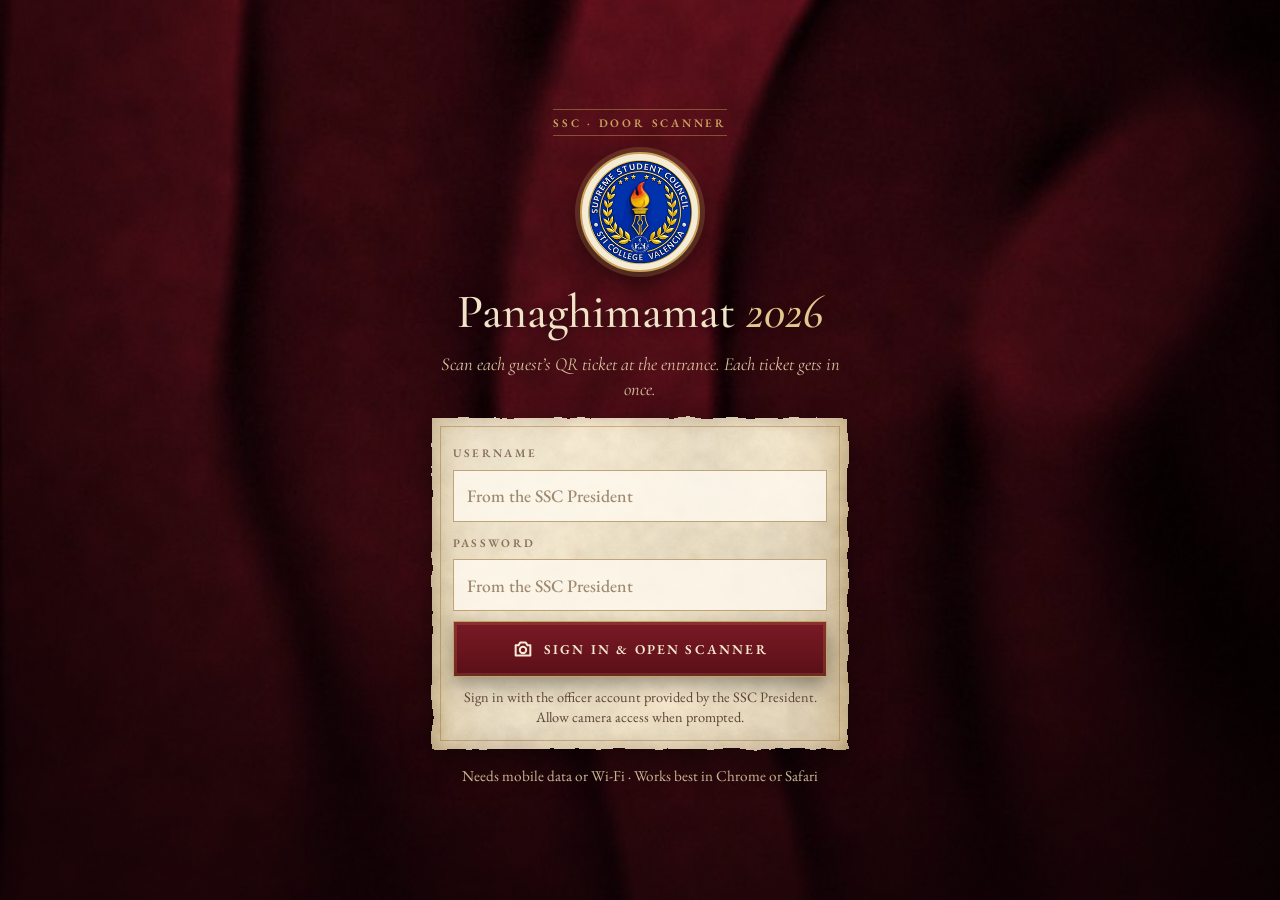
<file: scanner/index.html>
<!doctype html>
<html lang="en">
<head>
<meta charset="utf-8">
<base href="../">
<meta name="viewport" content="width=device-width, initial-scale=1, viewport-fit=cover">
<meta name="robots" content="noindex, nofollow">
<meta name="theme-color" content="#2a060a">
<title>Door Scanner · Panaghimamat 2026</title>
<link rel="icon" type="image/svg+xml" href="assets/favicon.svg">
<link rel="preload" href="assets/fonts/eb-garamond-latin-600-normal.woff2" as="font" type="font/woff2" crossorigin>
<link rel="preload" href="assets/fonts/cormorant-garamond-latin-500-normal.woff2" as="font" type="font/woff2" crossorigin>
<link rel="stylesheet" href="assets/fonts/fonts.css?v=1">
<style>
:root{
  --wine:#1c0306; --wine-2:#3a0910; --wine-3:#6d1620; --cream:#f0e3c8; --cream-soft:#d9c4a0; --paper:#efe2c6; --ink:#2e1913; --muted:#5e4437; --faint:#86705e;
  --gold:#c9a25c; --gold-soft:#e2c78f; --rule:#bfa47a; --bad:#9a2a2a;
  --serif:'Cormorant Garamond','EB Garamond',Georgia,serif; --body:'EB Garamond',Georgia,serif;
}
*{box-sizing:border-box}
html{-webkit-text-size-adjust:100%}
body{margin:0;min-height:100svh;background:#1c0306;color:var(--cream);font:1.05rem/1.45 var(--body);overflow-x:hidden}
.velvet{position:fixed;inset:0;z-index:0;pointer-events:none;background:#1c0306 url('assets/velvet-mobile.jpg') center/cover no-repeat}
.velvet:before{content:'';position:absolute;inset:0;background:radial-gradient(ellipse at 50% 35%,transparent 40%,rgba(8,0,2,.62) 100%),linear-gradient(rgba(10,0,3,.2),rgba(10,0,3,.4))}
[hidden]{display:none!important}
:focus-visible{outline:2px solid var(--gold)!important;outline-offset:3px!important}
button,input{font:inherit}
.shell{position:relative;z-index:1;max-width:28rem;min-height:100svh;margin-inline:auto;padding:max(14px,env(safe-area-inset-top)) 16px max(18px,env(safe-area-inset-bottom));display:flex;flex-direction:column;gap:1rem}
.screen{flex:1;display:flex;flex-direction:column;justify-content:center;gap:1rem}
.eyebrow{align-self:center;font:600 .72rem var(--body);letter-spacing:.24em;text-transform:uppercase;color:var(--gold);padding:.3rem 0;border-top:1px solid rgba(201,162,92,.45);border-bottom:1px solid rgba(201,162,92,.45)}
h1{margin:0;text-align:center;font:500 clamp(2.3rem,10vw,3rem)/1.02 var(--serif);color:var(--cream);text-shadow:0 2px 10px rgba(0,0,0,.45)}
h1 em{color:var(--gold-soft);font-style:italic}
.lead{margin:0;text-align:center;font:italic 1.15rem/1.35 var(--serif);color:var(--cream-soft)}
.soft{margin:0;text-align:center;color:var(--cream-soft);font-size:.95rem}
.seal{align-self:center;width:7.5rem;aspect-ratio:1;display:block;border-radius:50%;padding:5px;background:#f5ecd8;border:2px solid var(--gold);box-shadow:0 0 0 5px rgba(201,162,92,.22),0 10px 24px rgba(0,0,0,.55)}
.seal img{width:100%;height:100%;display:block;border-radius:50%;object-fit:contain}
.topbar .mark{width:38px;height:38px;flex:none;border-radius:50%;padding:2px;background:#f5ecd8;border:1px solid var(--gold)}
/* paper cards with a deckled edge and a thin gold rule, like the invitation */
.card,.guest,.hint{position:relative;isolation:isolate;color:var(--ink)}
.card:after,.guest:after,.hint:after{content:'';position:absolute;inset:0;z-index:-1;filter:url(#deckle);
  background:linear-gradient(135deg,rgba(255,250,236,.25),transparent 45%,rgba(120,80,35,.08)),url('assets/paper.jpg') center/cover,var(--paper);
  box-shadow:inset 0 0 22px rgba(110,72,30,.3),0 14px 30px rgba(0,0,0,.45)}
.card{padding:1.5rem 1.3rem 1.3rem;display:grid;gap:.6rem}
.card:before{content:'';position:absolute;inset:8px;border:1px solid rgba(155,110,50,.45);pointer-events:none}
.card label{font:600 .72rem var(--body);letter-spacing:.2em;text-transform:uppercase;color:var(--faint);margin-top:.2rem}
.card input{width:100%;min-height:52px;padding:.65rem .85rem;border:1px solid var(--rule);border-radius:0;background:rgba(255,251,240,.8);color:var(--ink);font:500 1.1rem var(--body)}
.card input:focus{border-color:var(--wine-3);outline:none;box-shadow:0 0 0 2px rgba(109,22,32,.18)}
::placeholder{color:#a08b70;opacity:1}
.card .soft{color:var(--muted);font-size:.9rem}
.err{margin:0;color:var(--bad);font-weight:600}
.screen>.err{color:#ffb4a8}
.btn{display:inline-flex;align-items:center;justify-content:center;gap:.6rem;min-height:56px;padding:.7rem 1.2rem;border-radius:0;cursor:pointer;
  font:600 .85rem var(--body);letter-spacing:.16em;text-transform:uppercase;text-decoration:none;-webkit-tap-highlight-color:transparent;transition:transform .2s,filter .2s}
.btn:active{transform:scale(.98)}
.btn.gold{border:1px solid var(--gold);background:linear-gradient(180deg,#7a1a25,#5a0f18);color:#f7ead2;box-shadow:inset 0 0 0 3px rgba(201,162,92,.18),0 8px 18px rgba(0,0,0,.35)}
.btn.ghost{background:rgba(0,0,0,.22);color:var(--cream);border:1px solid rgba(201,162,92,.55);min-height:50px}
.btn.cream{background:var(--paper) url('assets/paper.jpg') center/cover;color:var(--wine-3);border:1px solid var(--gold)}
.btn[disabled]{opacity:.55;cursor:default}
.hint{margin:0;padding:.8rem 1rem;font:italic 1rem/1.4 var(--serif)}
.screen>.hint:not(.paperless){color:var(--ink)}

/* scanner */
.cam{justify-content:flex-start;gap:.85rem}
.topbar{display:flex;justify-content:space-between;align-items:center;gap:.5rem;border-bottom:1px solid rgba(201,162,92,.3);padding-bottom:.6rem}
.pill{display:inline-flex;align-items:center;gap:.4rem;min-height:36px;padding:.3rem .8rem;font:600 .78rem var(--body);letter-spacing:.14em;text-transform:uppercase;white-space:nowrap;border:1px solid rgba(201,162,92,.55)}
.pill.count{background:var(--gold);color:#2a0a0d;border-color:var(--gold)}
.pill.who{color:var(--gold-soft);max-width:55%;overflow:hidden;text-overflow:ellipsis;background:rgba(0,0,0,.25)}
.finder{position:relative;overflow:hidden;background:#000;width:100%;aspect-ratio:1;border:1px solid var(--gold);box-shadow:0 0 0 6px rgba(28,3,6,.9),0 0 0 7px rgba(201,162,92,.55),0 16px 34px rgba(0,0,0,.55)}
.finder video{position:absolute;inset:0;width:100%;height:100%;object-fit:cover}
.frame{position:absolute;inset:16%;pointer-events:none}
.frame i{position:absolute;width:20%;height:20%;border:3px solid var(--gold-soft)}
.frame i:nth-child(1){top:0;left:0;border-right:0;border-bottom:0}
.frame i:nth-child(2){top:0;right:0;border-left:0;border-bottom:0}
.frame i:nth-child(3){bottom:0;left:0;border-right:0;border-top:0}
.frame i:nth-child(4){bottom:0;right:0;border-left:0;border-top:0}
.frame,.laser{transition:opacity .15s}
.finder.tracking .frame,.finder.tracking .laser{opacity:0}
/* the gold brackets that lock onto the guest's QR and follow it */
.lock{position:absolute;left:0;top:0;width:0;height:0;opacity:0;pointer-events:none;transform-origin:50% 50%;transition:transform .1s linear,width .1s linear,height .1s linear,opacity .15s}
.lock.on{opacity:1}
.lock i{position:absolute;width:26%;height:26%;border:3px solid var(--gold-soft);filter:drop-shadow(0 0 6px rgba(201,162,92,.85))}
.lock i:nth-child(1){top:-3px;left:-3px;border-right:0;border-bottom:0}
.lock i:nth-child(2){top:-3px;right:-3px;border-left:0;border-bottom:0}
.lock i:nth-child(3){bottom:-3px;left:-3px;border-right:0;border-top:0}
.lock i:nth-child(4){bottom:-3px;right:-3px;border-left:0;border-top:0}
.lock.locked{background:rgba(201,162,92,.12)}
.lock.locked i{border-color:#fff3d6;border-width:4px;animation:snap .22s ease-out}
@keyframes snap{from{transform:scale(1.35);opacity:.4}to{transform:none;opacity:1}}
.laser{position:absolute;left:18%;right:18%;height:2px;top:20%;background:linear-gradient(90deg,transparent,var(--gold-soft),transparent);box-shadow:0 0 10px var(--gold);animation:sweep 2.2s ease-in-out infinite alternate;pointer-events:none}
@keyframes sweep{to{top:80%}}
.finder .msg{position:absolute;inset:0;display:grid;place-items:center;padding:1.2rem;text-align:center;background:var(--wine-2);color:var(--cream);font:italic 1.1rem var(--serif)}
.busy{position:absolute;left:50%;bottom:14px;transform:translateX(-50%);background:rgba(20,2,5,.8);color:var(--gold-soft);padding:.35rem .9rem;border:1px solid rgba(201,162,92,.5);font:italic 1rem var(--serif)}
.row{display:grid;grid-template-columns:1fr 1fr;gap:.6rem}
.tip{margin:0;text-align:center;font:italic 1.1rem var(--serif);color:var(--cream-soft)}

/* result: full screen, a stamped verdict on velvet */
.result{position:fixed;inset:0;z-index:30;display:flex;flex-direction:column;justify-content:center;gap:.9rem;padding:max(24px,env(safe-area-inset-top)) 22px max(24px,env(safe-area-inset-bottom));text-align:center;color:#fff;animation:pop .22s ease-out}
.result:before{content:'';position:absolute;inset:0;z-index:-1;background:radial-gradient(ellipse at 50% 35%,rgba(255,255,255,.08),transparent 60%),radial-gradient(ellipse at 50% 50%,transparent 45%,rgba(0,0,0,.45))}
@keyframes pop{from{opacity:0;transform:scale(.97)}to{opacity:1;transform:none}}
.result.admitted{background:#1e4a2b}
.result.used{background:#7a4f10}
.result.unpaid,.result.declined,.result.invalid,.result.error{background:#6d1620}
.result .icon{align-self:center;width:7rem;height:7rem;border-radius:50%;display:grid;place-items:center;font:600 3.6rem/1 var(--serif);
  border:2px solid rgba(255,255,255,.75);box-shadow:inset 0 0 0 6px rgba(255,255,255,.12),0 0 0 6px rgba(255,255,255,.12)}
.result .verdict{align-self:center;margin:.2rem 0;padding:.25rem 1rem;border:3px double rgba(255,255,255,.85);transform:rotate(-2deg);
  font:700 clamp(1.8rem,9vw,2.6rem)/1.1 var(--body);letter-spacing:.12em;text-transform:uppercase}
.result .name{margin:0;font:500 clamp(2rem,9vw,2.7rem)/1.08 var(--serif)}
.result .meta{margin:0;font:600 .85rem var(--body);letter-spacing:.18em;text-transform:uppercase;opacity:.9}
.result .detail{margin:0;font:italic 1.1rem var(--serif);opacity:.9}
.result .btn{margin-top:.5rem;min-height:60px}
.result .btn.cream{color:var(--wine-3)}
.result .owner{margin:0 auto;max-width:24rem;padding:.6rem .9rem;border:1px solid rgba(255,255,255,.4);background:rgba(0,0,0,.2);font:italic 1.05rem/1.35 var(--serif)}
.result .btn.ghost{min-height:50px;color:#fff;border-color:rgba(255,255,255,.5)}

/* attendance list */
.list{justify-content:flex-start;gap:.8rem}
.pill.back{background:rgba(0,0,0,.25);color:var(--cream);cursor:pointer}
.list-title{margin:.2rem 0 0;text-align:center;font:500 2.1rem/1 var(--serif)}
.seg{display:grid;grid-template-columns:repeat(3,1fr);border:1px solid rgba(201,162,92,.5)}
.seg.group{grid-template-columns:1fr 1fr}
.seg button{min-height:46px;border:0;border-right:1px solid rgba(201,162,92,.3);background:rgba(0,0,0,.25);color:var(--cream-soft);font:600 .78rem var(--body);letter-spacing:.12em;text-transform:uppercase;cursor:pointer}
.seg button:last-child{border-right:0}
.seg button[aria-selected=true]{background:var(--gold);color:#2a0a0d}
.seg b{display:inline-block;margin-left:.3em;font-weight:700;letter-spacing:0}
.search{width:100%;min-height:52px;padding:.65rem .85rem;border:1px solid var(--rule);border-radius:0;background:rgba(255,251,240,.92);color:var(--ink);font:500 1.08rem var(--body)}
.guests{list-style:none;margin:0;padding:0;display:grid;gap:.6rem}
.guest{display:grid;grid-template-columns:1fr auto;align-items:center;gap:.6rem;padding:.8rem .95rem}
.guest.in:after{background:linear-gradient(90deg,rgba(47,90,46,.16),rgba(47,90,46,.06)),url('assets/paper.jpg') center/cover,var(--paper)}
.guest strong{display:block;font:600 1.3rem/1.15 var(--serif)}
.guest small{display:block;color:var(--muted);font:600 .74rem var(--body);letter-spacing:.14em;text-transform:uppercase}
.guest .when{color:#2f5a2e;letter-spacing:.04em;text-transform:none;font-size:.9rem}
.guest button{min-height:44px;padding:.35rem .8rem;border:1px solid var(--wine-3);background:transparent;color:var(--wine-3);font:600 .74rem var(--body);letter-spacing:.12em;text-transform:uppercase;cursor:pointer;white-space:nowrap}
.guest button.go{background:linear-gradient(180deg,#7a1a25,#5a0f18);color:#f7ead2;border-color:var(--gold)}
.guest button.sure{background:var(--bad);border-color:var(--bad);color:#fff}
.guests .empty{padding:1rem;text-align:center;color:var(--cream-soft);font:italic 1.1rem var(--serif)}
.sr-only{position:absolute;width:1px;height:1px;overflow:hidden;clip:rect(0 0 0 0);white-space:nowrap}
@media (prefers-reduced-motion:reduce){.laser{animation:none;top:50%}.result{animation:none}.lock{transition:opacity .15s}.lock.locked i{animation:none}}

/* Two-mode scanner; all deadlines checked again by Apps Script. */
.mode-row{display:grid;grid-template-columns:1fr 1fr;gap:8px;margin-bottom:10px}
.mode-row button{min-height:54px;border:1px solid var(--gold);background:rgba(0,0,0,.35);color:var(--cream);font:600 1.05rem var(--body)}
.mode-row button[aria-pressed=true]{background:var(--gold);color:var(--wine)}
.mode-row button:disabled{opacity:.42;cursor:not-allowed}
.mode-hint{margin:0 0 9px;text-align:center;color:var(--cream-soft)}
.result.departed{background:#155b51}
.result.already_out{background:#7a4f10}
.result.not_in{background:#6d1620}

/* the captured QR: a frozen, zoomed crop while the Sheet answers */
#snap{position:absolute;inset:0;width:100%;height:100%;z-index:2;background:#000;animation:zoomin .2s ease-out}
@keyframes zoomin{from{transform:scale(.55);opacity:.3}to{transform:none;opacity:1}}
.finder.snapped .frame{z-index:3;opacity:1;inset:6%}
.finder.snapped .frame i{border-color:#fff3d6;border-width:4px}
.finder.snapped .laser{opacity:0}
.finder .busy{z-index:4}
/* officer's own status, shown on the Admin page */
.statusbtn{display:flex;align-items:center;justify-content:center;gap:.55rem;min-height:42px;border:1px solid rgba(201,162,92,.55);background:rgba(0,0,0,.25);color:var(--cream);font:600 .8rem var(--body);letter-spacing:.12em;text-transform:uppercase;cursor:pointer}
.statusbtn i{width:.7rem;height:.7rem;border-radius:50%;background:#4cc36b;box-shadow:0 0 8px #4cc36b}
.statusbtn.away i{background:#e0a33a;box-shadow:0 0 8px #e0a33a}
.statusbtn.away{color:var(--gold-soft)}
</style>
<!-- Files load with this deploy's time as their version, so nobody needs a hard refresh after an update. -->
<script>(function(d){var v=Date.parse(d.lastModified)||Date.now();[["j","config.js"],["j","assets/vendor/jsQR.js"],["j","assets/scanner.js"],["j","assets/update.js"]].forEach(function(f){d.write(f[0]=="c"?'<link rel="stylesheet" href="'+f[1]+'?v='+v+'">':'<script src="'+f[1]+'?v='+v+'" defer><\/script>')})})(document)</script>
</head>
<body>
<svg width="0" height="0" style="position:absolute" aria-hidden="true" focusable="false"><defs><filter id="deckle" x="-3%" y="-3%" width="106%" height="106%"><feTurbulence type="fractalNoise" baseFrequency=".045" numOctaves="3" seed="7" result="n"/><feDisplacementMap in="SourceGraphic" in2="n" scale="6" xChannelSelector="R" yChannelSelector="G"/></filter></defs></svg>
<div class="velvet" aria-hidden="true"></div>
<main class="shell">

  <!-- 1. Unlock -->
  <section class="screen" id="sStart">
    <span class="eyebrow">SSC · Door Scanner</span>
    <div class="seal"><img src="assets/ssc-logo.png" alt="Supreme Student Council, STI College Valencia" width="320" height="320"></div>
    <h1>Panaghimamat <em>2026</em></h1>
    <p class="lead">Scan each guest’s QR ticket at the entrance. Each ticket gets in once.</p>
    <form class="card" id="startForm" novalidate>
      <label for="officerUser">Username</label>
      <input id="officerUser" type="text" autocomplete="username" autocapitalize="none" spellcheck="false" maxlength="40" placeholder="From the SSC President">
      <label for="officerPass">Password</label>
      <input id="officerPass" type="password" autocomplete="current-password" maxlength="80" placeholder="From the SSC President">
      <p class="err" id="startErr" role="alert" hidden></p>
      <button class="btn gold" type="submit" id="startBtn">
        <svg width="22" height="22" viewBox="0 0 24 24" fill="none" stroke="currentColor" stroke-width="2.2" stroke-linecap="round" stroke-linejoin="round" aria-hidden="true"><path d="M4 8h3l2-3h6l2 3h3v11H4z"/><circle cx="12" cy="13" r="3.5"/></svg>
        <span>Sign in &amp; open scanner</span>
      </button>
      <p class="soft">Sign in with the officer account provided by the SSC President. Allow camera access when prompted.</p>
    </form>
    <p class="hint" id="inAppHint" hidden>Inside Messenger or Facebook? Tap ⋮ and choose “Open in browser” so the camera works.</p>
    <p class="soft">Needs mobile data or Wi-Fi · Works best in Chrome or Safari</p>
  </section>

  <!-- 2. Scanner -->
  <section class="screen cam" id="sCam" hidden>
    <div class="topbar">
      <span class="pill count" id="countPill">— inside</span>
      <img class="mark" src="assets/ssc-logo.png" alt="" width="38" height="38">
      <span class="pill who" id="whoPill"></span>
    </div>
    <button class="statusbtn" type="button" id="statusBtn" hidden><i aria-hidden="true"></i><span>Active · tap to take a break</span></button>
    <div id="attendanceModes" hidden>
      <div class="mode-row" role="group" aria-label="Attendance mode">
        <button id="chooseCheckin" type="button" aria-pressed="true">↘ Check in</button>
        <button id="chooseCheckout" type="button" aria-pressed="false" disabled>↗ Check out</button>
      </div>
      <p class="mode-hint" id="attendanceWindow" role="status"></p>
    </div>
    <div class="finder" id="finder">
      <video id="video" playsinline muted autoplay></video>
      <div class="frame" aria-hidden="true"><i></i><i></i><i></i><i></i></div>
      <div class="laser" id="laser" aria-hidden="true"></div>
      <div class="lock" id="lock" aria-hidden="true"><i></i><i></i><i></i><i></i></div>
      <div class="busy" id="busy" hidden>Checking…</div>
      <canvas id="snap" hidden aria-hidden="true"></canvas>
      <div class="msg" id="camMsg" hidden></div>

    </div>
    <p class="tip">Point the camera at the guest’s QR code</p>
    <button class="btn ghost" type="button" id="flipBtn">Flip camera</button>
    <button class="btn gold" type="button" id="listBtn">Attendance list</button>
    <button class="btn ghost" type="button" id="lockBtn">Lock scanner</button>
  </section>

  <!-- 3. Attendance list -->
  <section class="screen list" id="sList" hidden>
    <div class="topbar">
      <button class="pill back" type="button" id="backToScan">← Scanner</button>
      <img class="mark" src="assets/ssc-logo.png" alt="" width="38" height="38">
      <span class="pill count" id="listCount">— inside</span>
    </div>
    <div class="seg group" role="tablist" aria-label="Group">
      <button type="button" role="tab" data-group="student" aria-selected="true">Students <b id="gStu">0/0</b></button>
      <button type="button" role="tab" data-group="faculty" aria-selected="false">Faculty <b id="gFac">0/0</b></button>
    </div>
    <h2 class="list-title" id="listTitle">Student attendance</h2>
    <div class="seg view" role="tablist" aria-label="Show">
      <button type="button" role="tab" data-show="out" aria-selected="true">Not arrived <b id="nOut">0</b></button>
      <button type="button" role="tab" data-show="in" aria-selected="false">Inside <b id="nIn">0</b></button>
      <button type="button" role="tab" data-show="all" aria-selected="false">All <b id="nAll">0</b></button>
    </div>
    <input class="search" id="listSearch" type="search" placeholder="Search a name or section" autocomplete="off" aria-label="Search a name or section">
    <p class="hint">Record guests only while they are present. Duplicate check-ins and check-outs are blocked across all officers.</p>
    <p class="err" id="listErr" role="alert" hidden></p>
    <ul class="guests" id="guestList" aria-live="polite"></ul>
    <button class="btn ghost" type="button" id="listRefresh">Refresh list</button>
  </section>

  <!-- Result: full screen, a stamped verdict on velvet -->
  <section class="result" id="result" hidden role="alert" aria-live="assertive">
    <div class="icon" id="rIcon" aria-hidden="true">✓</div>
    <p class="verdict" id="rVerdict">Welcome</p>
    <p class="name" id="rName"></p>
    <p class="meta" id="rMeta"></p>
    <p class="detail" id="rDetail"></p>
    <p class="owner" id="rOwner" hidden>Is this the ticket owner, in person? If not, tap Undo. A ticket scanned for someone who isn’t here is void.</p>
    <button class="btn cream" type="button" id="nextBtn">Scan next guest</button>
    <button class="btn ghost" type="button" id="undoBtn" hidden>Undo this check-in</button>
  </section>
</main>
</body>
</html>
</file>
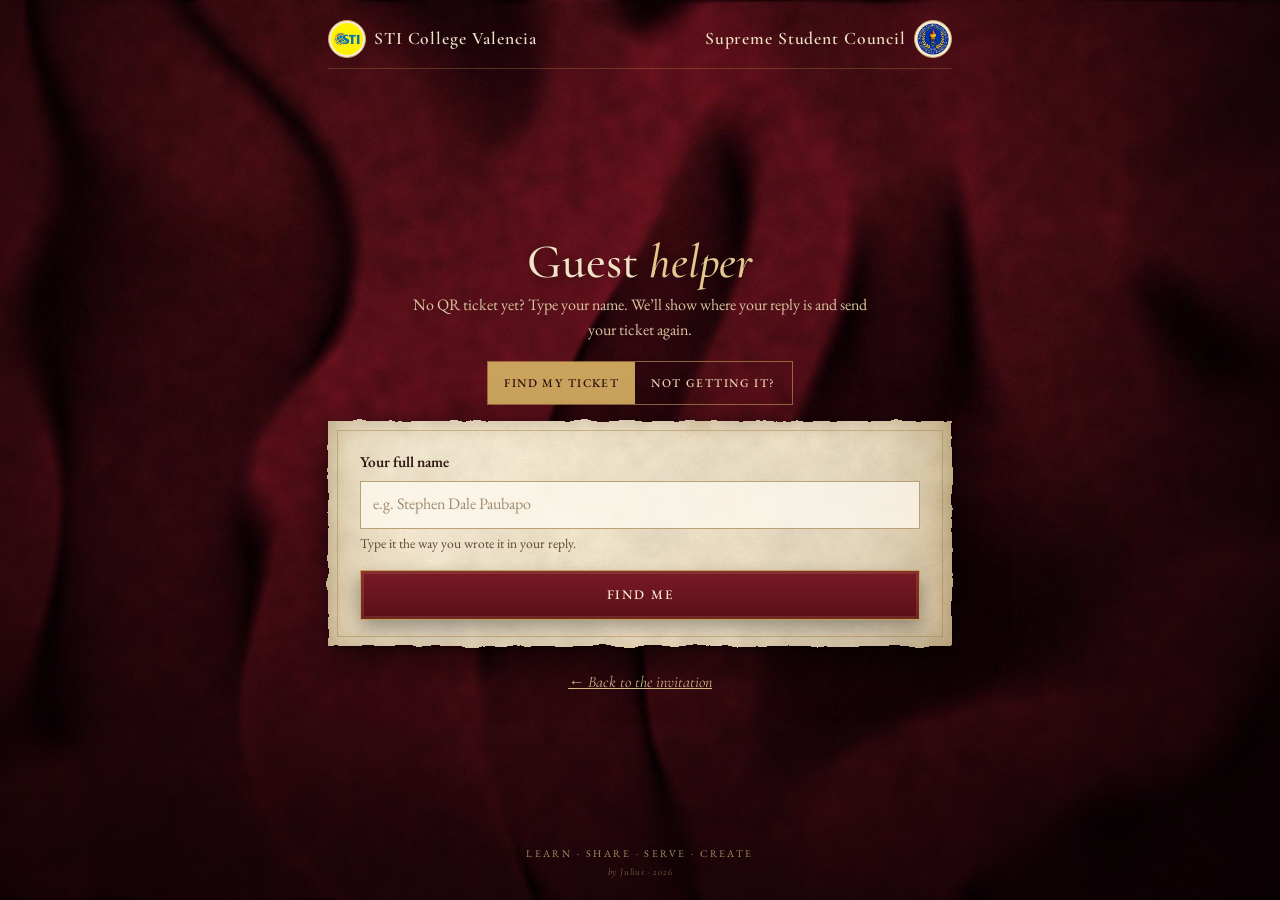
<file: status/index.html>
<!doctype html>
<html lang="en">
<head>
  <meta charset="utf-8">
  <base href="../">
  <meta name="viewport" content="width=device-width, initial-scale=1, viewport-fit=cover">
  <meta name="theme-color" content="#2b070b">
  <meta name="robots" content="noindex">
  <title>Guest helper · Panaghimamat 2026</title>
  <link rel="preconnect" href="https://script.google.com" crossorigin>
  <link rel="preconnect" href="https://script.googleusercontent.com" crossorigin>
  <link rel="icon" type="image/svg+xml" href="assets/favicon.svg">
  <link rel="preload" href="assets/fonts/pinyon-script-latin-400-normal.woff2" as="font" type="font/woff2" crossorigin>
  <link rel="preload" href="assets/fonts/eb-garamond-latin-400-normal.woff2" as="font" type="font/woff2" crossorigin>
  <link rel="preload" href="assets/fonts/eb-garamond-latin-600-normal.woff2" as="font" type="font/woff2" crossorigin>
  <link rel="preload" href="assets/fonts/cormorant-garamond-latin-500-italic.woff2" as="font" type="font/woff2" crossorigin>
  <link rel="stylesheet" href="assets/fonts/fonts.css?v=1">
  <!-- Files load with this deploy's time as their version, so nobody needs a hard refresh after an update. -->
  <script>(function(d){var v=Date.parse(d.lastModified)||Date.now();[["c","styles.css"],["j","config.js"],["j","assets/status.js"],["j","assets/update.js"]].forEach(function(f){d.write(f[0]=="c"?'<link rel="stylesheet" href="'+f[1]+'?v='+v+'">':'<script src="'+f[1]+'?v='+v+'" defer><\/script>')})})(document)</script>
</head>
<body class="status-page">
  <svg width="0" height="0" style="position:absolute" aria-hidden="true" focusable="false"><defs>
    <filter id="deckle" x="-3%" y="-3%" width="106%" height="106%"><feTurbulence type="fractalNoise" baseFrequency=".045" numOctaves="3" seed="7" result="n"/><feDisplacementMap in="SourceGraphic" in2="n" scale="7" xChannelSelector="R" yChannelSelector="G"/></filter>
  </defs></svg>
  <div class="velvet" aria-hidden="true"></div>
  <div class="app-shell">
    <header class="masthead">
      <span class="brand"><img src="assets/sti-logo.png" alt="" width="34" height="34"><strong>STI College Valencia</strong></span>
      <span class="brand brand-right"><strong>Supreme Student Council</strong><img src="assets/ssc-logo.png" alt="Supreme Student Council logo" width="34" height="34"></span>
    </header>
    <main>
      <h1 class="page-title">Guest <em>helper</em></h1>
      <p class="lead">No QR ticket yet? Type your name. We’ll show where your reply is and send your ticket again.</p>
      <div class="qr-tabs gh-tabs" role="tablist" aria-label="Guest helper">
        <button type="button" role="tab" id="tabFind" aria-selected="true" aria-controls="panelFind">Find my ticket</button>
        <button type="button" role="tab" id="tabGuide" aria-selected="false" aria-controls="panelGuide">Not getting it?</button>
      </div>

      <section id="panelFind" role="tabpanel" aria-labelledby="tabFind">
        <form id="statusForm" class="paper paper-card form-card" novalidate>
          <div class="form-field"><label for="guestName">Your full name</label>
            <div class="name-check" id="emailCheck"><input id="guestName" type="text" maxlength="100" autocomplete="name" placeholder="e.g. Stephen Dale Paubapo" required><span class="name-check-status" aria-live="polite"><span class="name-spin" aria-hidden="true"></span><span class="name-ok" aria-hidden="true">✓</span><span id="emailCheckText"></span></span></div>
            <small class="field-help">Type it the way you wrote it in your reply.</small>
          </div>
          <p class="form-error" id="statusError" role="alert" hidden></p>
          <button class="primary-btn full" type="submit" id="statusBtn">Find me</button>
        </form>
        <div id="statusResult" aria-live="polite"></div>
      </section>

      <section id="panelGuide" role="tabpanel" aria-labelledby="tabGuide" hidden>
        <div class="paper paper-card gh-guide">
          <p class="card-label">Why didn’t my ticket arrive?</p>
          <details class="gh-cause" open>
            <summary><span>1</span>It went to Spam or Promotions</summary>
            <p>This is the most common one. Your ticket comes from <b>STI SSC Valencia</b> with the subject <b>“Your Panaghimamat 2026 ticket”</b>. Follow these steps in the Gmail app:</p>
            <ol class="gh-shots">
              <li>
                <div class="gh-phone" aria-hidden="true">
                  <div class="gm-bar"><span class="gm-burger gm-hl">☰</span><span class="gm-search">Search in mail</span><span class="gm-avatar">S</span></div>
                  <div class="gm-drawer">
                    <p class="gm-logo">Gmail</p>
                    <p class="gm-item">📥 Primary</p>
                    <p class="gm-item">🏷️ Promotions</p>
                    <p class="gm-item">✉️ Sent</p>
                    <p class="gm-item gm-hl">⚠️ Spam</p>
                    <p class="gm-item">🗑️ Trash</p>
                  </div>
                </div>
                <p><b>Tap ☰</b> at the top left, then tap <b>Spam</b>. Check <b>Promotions</b> too.</p>
              </li>
              <li>
                <div class="gh-phone" aria-hidden="true">
                  <div class="gm-bar"><span class="gm-burger">←</span><span class="gm-title">Spam</span></div>
                  <p class="gm-warn">Messages in Spam are deleted after 30 days.</p>
                  <div class="gm-mail"><span class="gm-dot">P</span><div><b>Promo Deals</b><small>Win a free phone today!!!</small></div></div>
                  <div class="gm-mail gm-hl"><span class="gm-dot gm-wine">S</span><div><b>STI SSC Valencia</b><small>Your Panaghimamat 2026 ticket</small></div></div>
                  <div class="gm-mail"><span class="gm-dot">N</span><div><b>Newsletter</b><small>This week’s top stories</small></div></div>
                </div>
                <p>Find <b>STI SSC Valencia</b> and open it.</p>
              </li>
              <li>
                <div class="gh-phone" aria-hidden="true">
                  <div class="gm-bar"><span class="gm-burger">←</span><span class="gm-title">Your Panaghimamat 2026 ticket</span></div>
                  <div class="gm-why"><b>Why is this message in spam?</b><small>It is similar to messages that were identified as spam in the past.</small><span class="gm-btn gm-hl">Report not spam</span></div>
                  <div class="gm-ticket"><span class="gm-qr"></span><small>Panaghimamat 2026</small></div>
                </div>
                <p>Tap <b>Report not spam</b>. Your QR is inside. The ticket is attached too.</p>
              </li>
            </ol>
            <p class="gh-tip">Can’t find it? In Gmail, search <b>Panaghimamat</b>. It finds the email in any folder.</p>
          </details>
          <details class="gh-cause">
            <summary><span>2</span>A typo in your email</summary>
            <p>One wrong letter (like <b>gmial.com</b> or <b>gmail.con</b>) sends your ticket nowhere. Use <b>Find my ticket</b>. It shows the email we have, like <b>ju****@gmail.com</b>. If it looks wrong, tap <b>Use a different email</b>. An SSC officer checks it, then your ticket is sent there right away.</p>
          </details>
          <details class="gh-cause">
            <summary><span>3</span>Your payment isn’t verified yet</summary>
            <p>The ticket is only sent after the SSC confirms your payment. <b>Find my ticket</b> shows if it is still being checked. Paid in cash? Message the Treasurer, Ms. Jhodel Aranas, or the President, Ms. Anthony Sedoro.</p>
          </details>
          <details class="gh-cause">
            <summary><span>4</span>It was just sent</summary>
            <p>Tickets go out every 5 minutes. Wait a few minutes, then pull down your inbox to refresh.</p>
          </details>
          <details class="gh-cause">
            <summary><span>5</span>You’re looking in a different account</summary>
            <p>Many phones have more than one Gmail. Tap your profile picture in Gmail (top right) and switch to the email you used in your reply.</p>
          </details>
          <details class="gh-cause">
            <summary><span>6</span>Still nothing?</summary>
            <p>Don’t worry. At the entrance, tell the SSC officer your full name. They can find you on the guest list and check you in.</p>
          </details>
        </div>
      </section>
      <p class="status-back"><a href="./">← Back to the invitation</a></p>
    </main>
    <p class="footer-mark">Learn · Share · Serve · Create</p>
    <p class="credit">by Julius · 2026</p>
  </div>
</body>
</html>
</file>
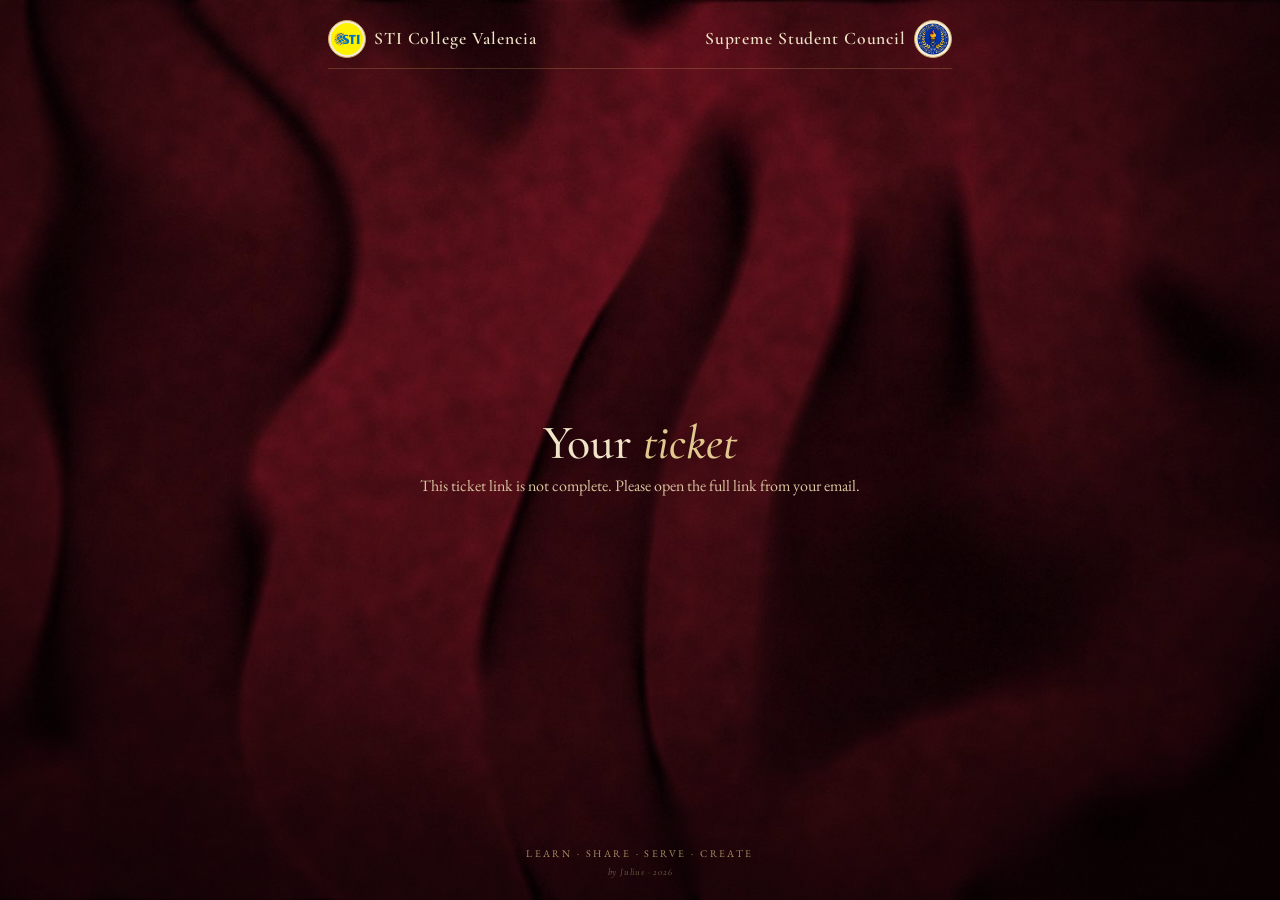
<file: ticket/index.html>
<!doctype html>
<html lang="en">
<head>
  <meta charset="utf-8">
  <base href="../">
  <meta name="viewport" content="width=device-width, initial-scale=1, viewport-fit=cover">
  <meta name="theme-color" content="#2b070b">
  <meta name="robots" content="noindex">
  <title>Your ticket · Panaghimamat 2026</title>
  <link rel="icon" type="image/svg+xml" href="assets/favicon.svg">
  <link rel="preload" href="assets/fonts/pinyon-script-latin-400-normal.woff2" as="font" type="font/woff2" crossorigin>
  <link rel="preload" href="assets/fonts/eb-garamond-latin-400-normal.woff2" as="font" type="font/woff2" crossorigin>
  <link rel="preload" href="assets/fonts/eb-garamond-latin-600-normal.woff2" as="font" type="font/woff2" crossorigin>
  <link rel="preload" href="assets/fonts/cormorant-garamond-latin-500-italic.woff2" as="font" type="font/woff2" crossorigin>
  <link rel="stylesheet" href="assets/fonts/fonts.css?v=1">
  <!-- Files load with this deploy's time as their version, so nobody needs a hard refresh after an update. -->
  <script>(function(d){var v=Date.parse(d.lastModified)||Date.now();[["c","styles.css"],["j","config.js"],["j","assets/vendor/qrcode.js"],["j","assets/ticket.js"],["j","assets/ticket-page.js"],["j","assets/update.js"]].forEach(function(f){d.write(f[0]=="c"?'<link rel="stylesheet" href="'+f[1]+'?v='+v+'">':'<script src="'+f[1]+'?v='+v+'" defer><\/script>')})})(document)</script>
</head>
<body class="ticket-page">
  <svg width="0" height="0" style="position:absolute" aria-hidden="true" focusable="false"><defs>
    <filter id="deckle" x="-3%" y="-3%" width="106%" height="106%"><feTurbulence type="fractalNoise" baseFrequency=".045" numOctaves="3" seed="7" result="n"/><feDisplacementMap in="SourceGraphic" in2="n" scale="7" xChannelSelector="R" yChannelSelector="G"/></filter>
  </defs></svg>
  <div class="velvet" aria-hidden="true"></div>
  <div class="app-shell">
    <header class="masthead">
      <span class="brand"><img src="assets/sti-logo.png" alt="" width="34" height="34"><strong>STI College Valencia</strong></span>
      <span class="brand brand-right"><strong>Supreme Student Council</strong><img src="assets/ssc-logo.png" alt="Supreme Student Council logo" width="34" height="34"></span>
    </header>
    <main>
      <h1 class="page-title">Your <em>ticket</em></h1>
      <p class="lead" id="ticketLead" role="status">Loading your ticket…</p>
      <div id="ticketSlot"></div>
      <div class="actions" id="ticketActions" hidden><button type="button" class="primary-btn full" id="saveTicket">Save ticket (image)</button></div>
    </main>
    <p class="footer-mark">Learn · Share · Serve · Create</p>
    <p class="credit">by Julius · 2026</p>
  </div>
</body>
</html>
</file>
<file: assets/fonts/fonts.css>
/* Self-hosted fonts (SIL Open Font License, via Fontsource). Loaded from this site so text never flashes in a different font. */
@font-face{font-family:'Cormorant Garamond';font-style:normal;font-weight:400;font-display:block;src:url(./cormorant-garamond-latin-ext-400-normal.woff2) format('woff2');unicode-range:U+0100-02BA,U+02BD-02C5,U+02C7-02CC,U+02CE-02D7,U+02DD-02FF,U+0304,U+0308,U+0329,U+1D00-1DBF,U+1E00-1E9F,U+1EF2-1EFF,U+2020,U+20A0-20AB,U+20AD-20C0,U+2113,U+2C60-2C7F,U+A720-A7FF}
@font-face{font-family:'Cormorant Garamond';font-style:normal;font-weight:400;font-display:block;src:url(./cormorant-garamond-latin-400-normal.woff2) format('woff2');unicode-range:U+0000-00FF,U+0131,U+0152-0153,U+02BB-02BC,U+02C6,U+02DA,U+02DC,U+0304,U+0308,U+0329,U+2000-206F,U+20AC,U+2122,U+2191,U+2193,U+2212,U+2215,U+FEFF,U+FFFD}
@font-face{font-family:'Cormorant Garamond';font-style:normal;font-weight:500;font-display:block;src:url(./cormorant-garamond-latin-ext-500-normal.woff2) format('woff2');unicode-range:U+0100-02BA,U+02BD-02C5,U+02C7-02CC,U+02CE-02D7,U+02DD-02FF,U+0304,U+0308,U+0329,U+1D00-1DBF,U+1E00-1E9F,U+1EF2-1EFF,U+2020,U+20A0-20AB,U+20AD-20C0,U+2113,U+2C60-2C7F,U+A720-A7FF}
@font-face{font-family:'Cormorant Garamond';font-style:normal;font-weight:500;font-display:block;src:url(./cormorant-garamond-latin-500-normal.woff2) format('woff2');unicode-range:U+0000-00FF,U+0131,U+0152-0153,U+02BB-02BC,U+02C6,U+02DA,U+02DC,U+0304,U+0308,U+0329,U+2000-206F,U+20AC,U+2122,U+2191,U+2193,U+2212,U+2215,U+FEFF,U+FFFD}
@font-face{font-family:'Cormorant Garamond';font-style:normal;font-weight:600;font-display:block;src:url(./cormorant-garamond-latin-ext-600-normal.woff2) format('woff2');unicode-range:U+0100-02BA,U+02BD-02C5,U+02C7-02CC,U+02CE-02D7,U+02DD-02FF,U+0304,U+0308,U+0329,U+1D00-1DBF,U+1E00-1E9F,U+1EF2-1EFF,U+2020,U+20A0-20AB,U+20AD-20C0,U+2113,U+2C60-2C7F,U+A720-A7FF}
@font-face{font-family:'Cormorant Garamond';font-style:normal;font-weight:600;font-display:block;src:url(./cormorant-garamond-latin-600-normal.woff2) format('woff2');unicode-range:U+0000-00FF,U+0131,U+0152-0153,U+02BB-02BC,U+02C6,U+02DA,U+02DC,U+0304,U+0308,U+0329,U+2000-206F,U+20AC,U+2122,U+2191,U+2193,U+2212,U+2215,U+FEFF,U+FFFD}
@font-face{font-family:'Cormorant Garamond';font-style:italic;font-weight:400;font-display:block;src:url(./cormorant-garamond-latin-ext-400-italic.woff2) format('woff2');unicode-range:U+0100-02BA,U+02BD-02C5,U+02C7-02CC,U+02CE-02D7,U+02DD-02FF,U+0304,U+0308,U+0329,U+1D00-1DBF,U+1E00-1E9F,U+1EF2-1EFF,U+2020,U+20A0-20AB,U+20AD-20C0,U+2113,U+2C60-2C7F,U+A720-A7FF}
@font-face{font-family:'Cormorant Garamond';font-style:italic;font-weight:400;font-display:block;src:url(./cormorant-garamond-latin-400-italic.woff2) format('woff2');unicode-range:U+0000-00FF,U+0131,U+0152-0153,U+02BB-02BC,U+02C6,U+02DA,U+02DC,U+0304,U+0308,U+0329,U+2000-206F,U+20AC,U+2122,U+2191,U+2193,U+2212,U+2215,U+FEFF,U+FFFD}
@font-face{font-family:'Cormorant Garamond';font-style:italic;font-weight:500;font-display:block;src:url(./cormorant-garamond-latin-ext-500-italic.woff2) format('woff2');unicode-range:U+0100-02BA,U+02BD-02C5,U+02C7-02CC,U+02CE-02D7,U+02DD-02FF,U+0304,U+0308,U+0329,U+1D00-1DBF,U+1E00-1E9F,U+1EF2-1EFF,U+2020,U+20A0-20AB,U+20AD-20C0,U+2113,U+2C60-2C7F,U+A720-A7FF}
@font-face{font-family:'Cormorant Garamond';font-style:italic;font-weight:500;font-display:block;src:url(./cormorant-garamond-latin-500-italic.woff2) format('woff2');unicode-range:U+0000-00FF,U+0131,U+0152-0153,U+02BB-02BC,U+02C6,U+02DA,U+02DC,U+0304,U+0308,U+0329,U+2000-206F,U+20AC,U+2122,U+2191,U+2193,U+2212,U+2215,U+FEFF,U+FFFD}
@font-face{font-family:'Cormorant Garamond';font-style:italic;font-weight:600;font-display:block;src:url(./cormorant-garamond-latin-ext-600-italic.woff2) format('woff2');unicode-range:U+0100-02BA,U+02BD-02C5,U+02C7-02CC,U+02CE-02D7,U+02DD-02FF,U+0304,U+0308,U+0329,U+1D00-1DBF,U+1E00-1E9F,U+1EF2-1EFF,U+2020,U+20A0-20AB,U+20AD-20C0,U+2113,U+2C60-2C7F,U+A720-A7FF}
@font-face{font-family:'Cormorant Garamond';font-style:italic;font-weight:600;font-display:block;src:url(./cormorant-garamond-latin-600-italic.woff2) format('woff2');unicode-range:U+0000-00FF,U+0131,U+0152-0153,U+02BB-02BC,U+02C6,U+02DA,U+02DC,U+0304,U+0308,U+0329,U+2000-206F,U+20AC,U+2122,U+2191,U+2193,U+2212,U+2215,U+FEFF,U+FFFD}
@font-face{font-family:'EB Garamond';font-style:normal;font-weight:400;font-display:block;src:url(./eb-garamond-latin-ext-400-normal.woff2) format('woff2');unicode-range:U+0100-02BA,U+02BD-02C5,U+02C7-02CC,U+02CE-02D7,U+02DD-02FF,U+0304,U+0308,U+0329,U+1D00-1DBF,U+1E00-1E9F,U+1EF2-1EFF,U+2020,U+20A0-20AB,U+20AD-20C0,U+2113,U+2C60-2C7F,U+A720-A7FF}
@font-face{font-family:'EB Garamond';font-style:normal;font-weight:400;font-display:block;src:url(./eb-garamond-latin-400-normal.woff2) format('woff2');unicode-range:U+0000-00FF,U+0131,U+0152-0153,U+02BB-02BC,U+02C6,U+02DA,U+02DC,U+0304,U+0308,U+0329,U+2000-206F,U+20AC,U+2122,U+2191,U+2193,U+2212,U+2215,U+FEFF,U+FFFD}
@font-face{font-family:'EB Garamond';font-style:normal;font-weight:500;font-display:block;src:url(./eb-garamond-latin-ext-500-normal.woff2) format('woff2');unicode-range:U+0100-02BA,U+02BD-02C5,U+02C7-02CC,U+02CE-02D7,U+02DD-02FF,U+0304,U+0308,U+0329,U+1D00-1DBF,U+1E00-1E9F,U+1EF2-1EFF,U+2020,U+20A0-20AB,U+20AD-20C0,U+2113,U+2C60-2C7F,U+A720-A7FF}
@font-face{font-family:'EB Garamond';font-style:normal;font-weight:500;font-display:block;src:url(./eb-garamond-latin-500-normal.woff2) format('woff2');unicode-range:U+0000-00FF,U+0131,U+0152-0153,U+02BB-02BC,U+02C6,U+02DA,U+02DC,U+0304,U+0308,U+0329,U+2000-206F,U+20AC,U+2122,U+2191,U+2193,U+2212,U+2215,U+FEFF,U+FFFD}
@font-face{font-family:'EB Garamond';font-style:normal;font-weight:600;font-display:block;src:url(./eb-garamond-latin-ext-600-normal.woff2) format('woff2');unicode-range:U+0100-02BA,U+02BD-02C5,U+02C7-02CC,U+02CE-02D7,U+02DD-02FF,U+0304,U+0308,U+0329,U+1D00-1DBF,U+1E00-1E9F,U+1EF2-1EFF,U+2020,U+20A0-20AB,U+20AD-20C0,U+2113,U+2C60-2C7F,U+A720-A7FF}
@font-face{font-family:'EB Garamond';font-style:normal;font-weight:600;font-display:block;src:url(./eb-garamond-latin-600-normal.woff2) format('woff2');unicode-range:U+0000-00FF,U+0131,U+0152-0153,U+02BB-02BC,U+02C6,U+02DA,U+02DC,U+0304,U+0308,U+0329,U+2000-206F,U+20AC,U+2122,U+2191,U+2193,U+2212,U+2215,U+FEFF,U+FFFD}
@font-face{font-family:'EB Garamond';font-style:italic;font-weight:400;font-display:block;src:url(./eb-garamond-latin-ext-400-italic.woff2) format('woff2');unicode-range:U+0100-02BA,U+02BD-02C5,U+02C7-02CC,U+02CE-02D7,U+02DD-02FF,U+0304,U+0308,U+0329,U+1D00-1DBF,U+1E00-1E9F,U+1EF2-1EFF,U+2020,U+20A0-20AB,U+20AD-20C0,U+2113,U+2C60-2C7F,U+A720-A7FF}
@font-face{font-family:'EB Garamond';font-style:italic;font-weight:400;font-display:block;src:url(./eb-garamond-latin-400-italic.woff2) format('woff2');unicode-range:U+0000-00FF,U+0131,U+0152-0153,U+02BB-02BC,U+02C6,U+02DA,U+02DC,U+0304,U+0308,U+0329,U+2000-206F,U+20AC,U+2122,U+2191,U+2193,U+2212,U+2215,U+FEFF,U+FFFD}
@font-face{font-family:'Pinyon Script';font-style:normal;font-weight:400;font-display:block;src:url(./pinyon-script-latin-ext-400-normal.woff2) format('woff2');unicode-range:U+0100-02BA,U+02BD-02C5,U+02C7-02CC,U+02CE-02D7,U+02DD-02FF,U+0304,U+0308,U+0329,U+1D00-1DBF,U+1E00-1E9F,U+1EF2-1EFF,U+2020,U+20A0-20AB,U+20AD-20C0,U+2113,U+2C60-2C7F,U+A720-A7FF}
@font-face{font-family:'Pinyon Script';font-style:normal;font-weight:400;font-display:block;src:url(./pinyon-script-latin-400-normal.woff2) format('woff2');unicode-range:U+0000-00FF,U+0131,U+0152-0153,U+02BB-02BC,U+02C6,U+02DA,U+02DC,U+0304,U+0308,U+0329,U+2000-206F,U+20AC,U+2122,U+2191,U+2193,U+2212,U+2215,U+FEFF,U+FFFD}
</file>
